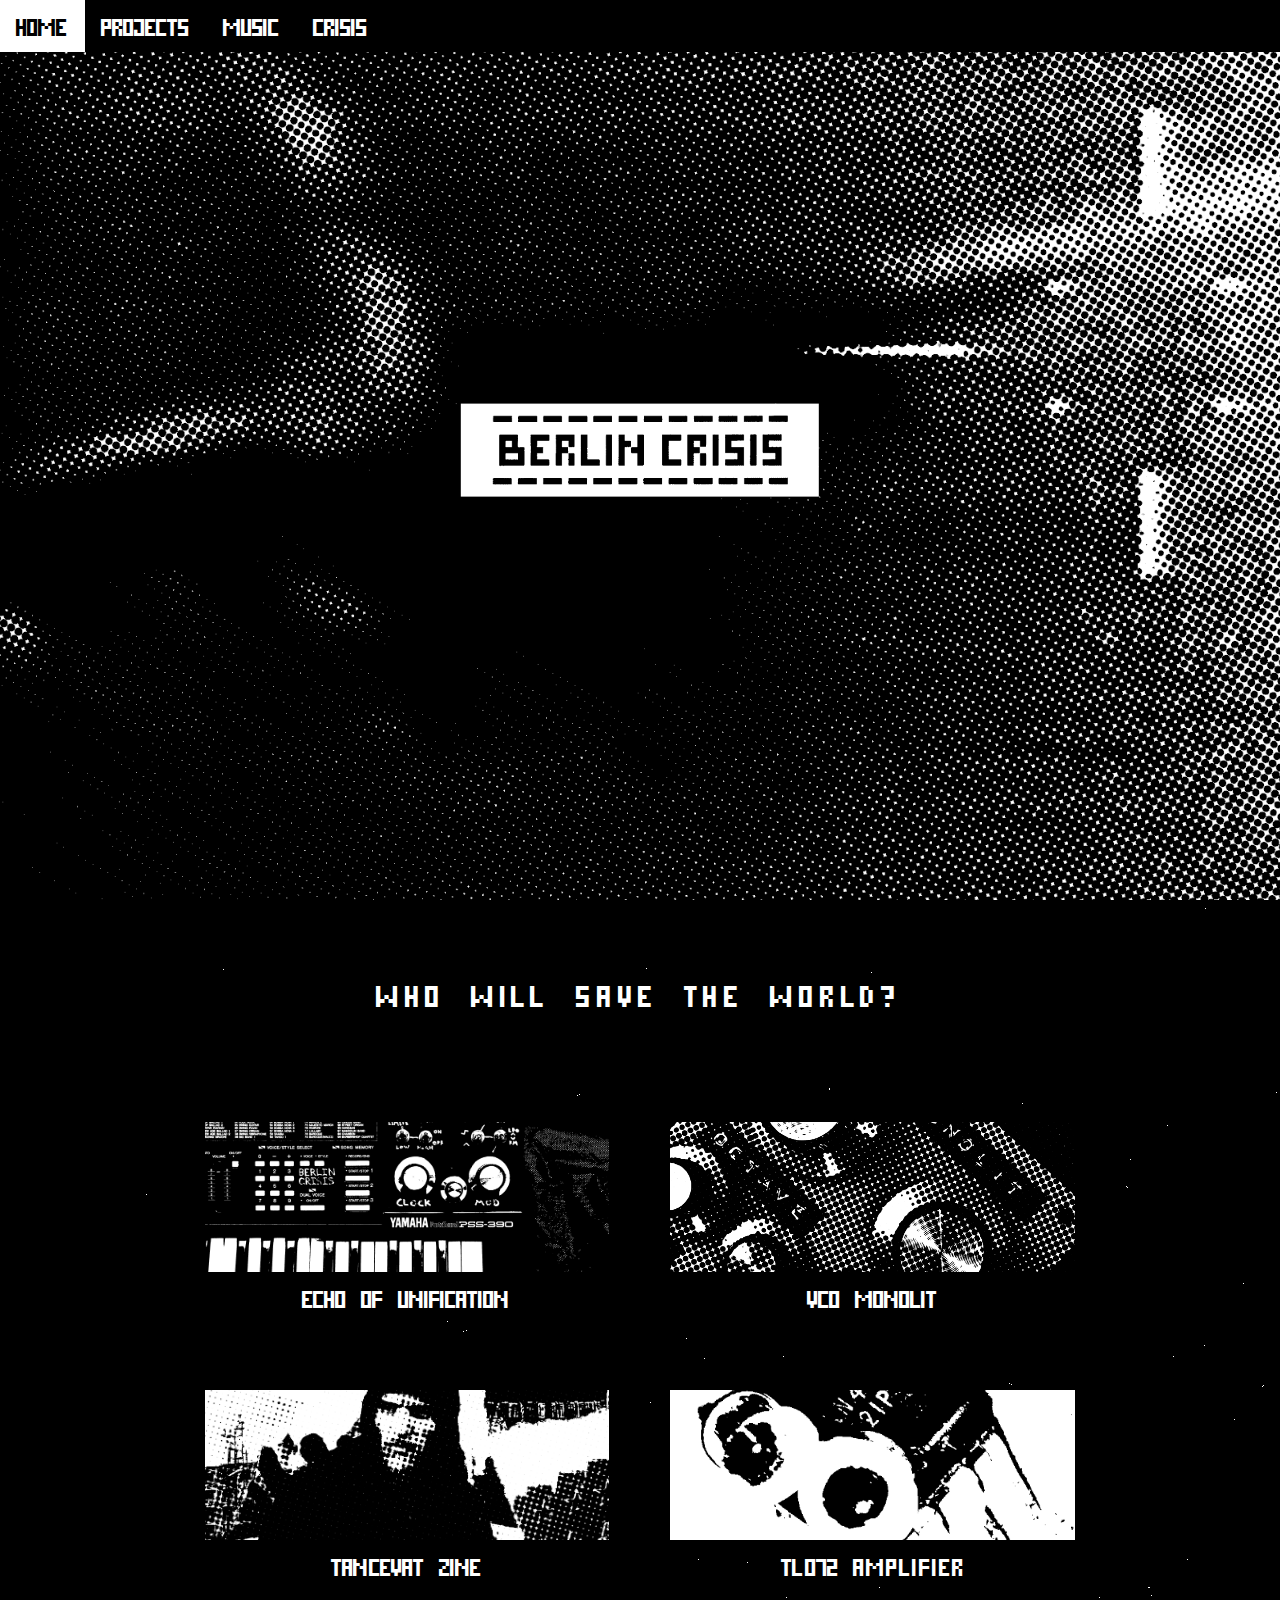
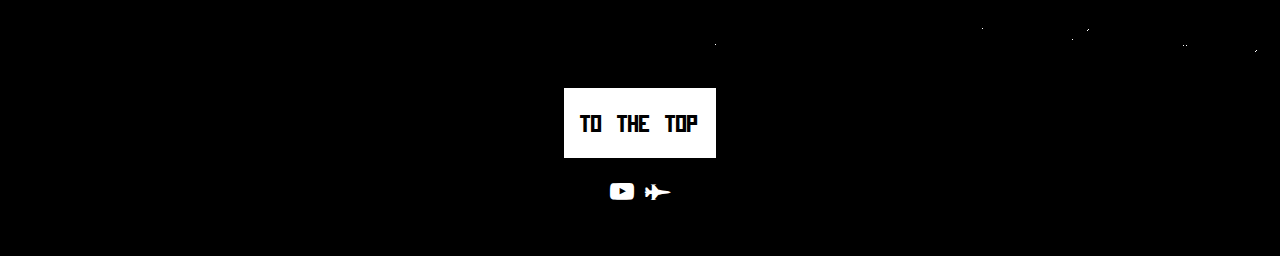
<file: index.html>
<!DOCTYPE html>
<html>
<title>BERLIN CRISIS</title>
<meta name="description" content="Who will save the world?">
<meta name="keywords" content="synthesizer, music, art, diy, electronics, flashpoint">
<meta charset="UTF-8">
<meta name="viewport" content="width=device-width, initial-scale=1">
<link rel="stylesheet" href="css/style.css">
<link rel="stylesheet" href="https://cdnjs.cloudflare.com/ajax/libs/font-awesome/4.7.0/css/font-awesome.min.css">
<link rel="shortcut icon" href="favicon.ico" type="image/x-icon">

<style>
/* First image (Logo. Full height) */
.bgimg-1 {
  background-image: url("images/mig-23.png");
}
</style>

<body>
<!-- Navbar (stay at top) -->
<div class="w3-top">
  <div class="w3-bar w3-black">
    <a href="/" class="w3-bar-item w3-button w3-hover-white"><h3>HOME</h3></a>
    <div class="w3-dropdown-hover">
      <button class="w3-button w3-hover-white"><h3>PROJECTS</h3></button>
      <div class="w3-dropdown-content w3-bar-block w3-card-4">
        <a href="projects/eou.html" class="w3-bar-item w3-button w3-hover-black" style="padding-top:16px">Echo Of Unification</a>
        <a href="projects/monolit.html" class="w3-bar-item w3-button w3-hover-black">VCO Monolit</a>
        <a href="projects/resources/tancevat/Tancevat_Eastern_European_Post_Punk.pdf" class="w3-bar-item w3-button w3-hover-black">Tancevat Zine</a>
        <a href="projects/tl072" class="w3-bar-item w3-button w3-hover-black">TL072</a>
      </div>
    </div>
    <a href="https://berlincrisis.bandcamp.com/" class="w3-bar-item w3-button w3-hover-white"><h3>MUSIC</h3></a>
    <a href="crisis.html" class="w3-bar-item w3-button w3-hover-white"><h3>CRISIS</h3></a>
    </a>
  </div>
</div>


<!-- First Parallax Image with Logo -->
<div class="bgimg-1 w3-display-container" id="top">
    <div class="w3-display-middle" style="width:28%; min-width: 300px;" >
        <div class="w3-center w3-padding-large w3-white sw3-xlarge">
            <a href="crisis.html#mig-23"><img src="images/logo_text.png" style="width:95%; min-width: 250px;" title="Libya 1989"></a>
        </div>
    </div>
</div>

<!-- Container (About Section) -->
<div class="w3-text-white">
<div class="w3-content w3-container w3-padding-64">
  <h2 class="w3-center">WHO WILL SAVE THE WORLD?</h2>
</div>

  <!-- Featured / new menu -->
  <div class="w3-content w3-container">
  <!-- <h2 class="w3-center">FEATURED / NEW</h2> -->

  <!-- Responsive Menu Grid. Four columns on tablets, laptops and desktops. Will stack on mobile devices/small screens -->
  <div class="w3-row-padding w3-center">
    <a href="projects/eou.html" class="w3-col m6 w3-padding-32 w3-hover-white no-underline">
      <img src="projects/resources/EOU/eouclockside.jpeg" class="menu-image-small" alt="Echo of Unification">
      <h3>ECHO OF UNIFICATION</h3>
    </a>

    <a href="projects/monolit.html" class="w3-col m6 w3-padding-32 w3-hover-white no-underline">
      <img src="projects/resources/monolit/monolit_cover.png" class="menu-image-small" alt="Monolit">
      <h3>VCO MONOLIT</h3>
    </a>
  </div>
  <div class="w3-row-padding w3-center">
    <a href="projects/resources/tancevat/Tancevat_Eastern_European_Post_Punk.pdf" class="w3-col m6 w3-padding-32 w3-hover-white no-underline">
      <img src="projects/resources/tancevat/rublev.png" class="menu-image-small" alt="TANCEVAT">
      <h3>TANCEVAT ZINE</h3>
    </a>

    <a href="projects/tl072.html" class="w3-col m6 w3-padding-32 w3-hover-white no-underline">
      <img src="projects/resources/tl072/dead_bug.png" class="menu-image-small" alt="TL072">
      <h3>TL072 amplifier</h3>
    </a>
</div>
<br>
</div>
</div>

<!-- Footer -->
<footer class="w3-center w3-black w3-padding-32">
  <a href="#top" class="w3-button w3-white w3-hover-black"><h3>TO THE TOP</h3></a>
  <div class="w3-xlarge w3-section">
    <a href="https://www.youtube.com/channel/UCW2gocz0NoaTW-dJIFsfLqw" title="Follow on YouTube" target="_blank"><i class="fa fa-youtube-play w3-hover-opacity"></i></a>
    <a href="https://ko-fi.com/berlincrisis" title="Donate to help me make more stuff" target="_blank"><i class="fa fa-fighter-jet w3-hover-opacity"></i></a>
  </div>
</footer>

</body>
</html>
</file>
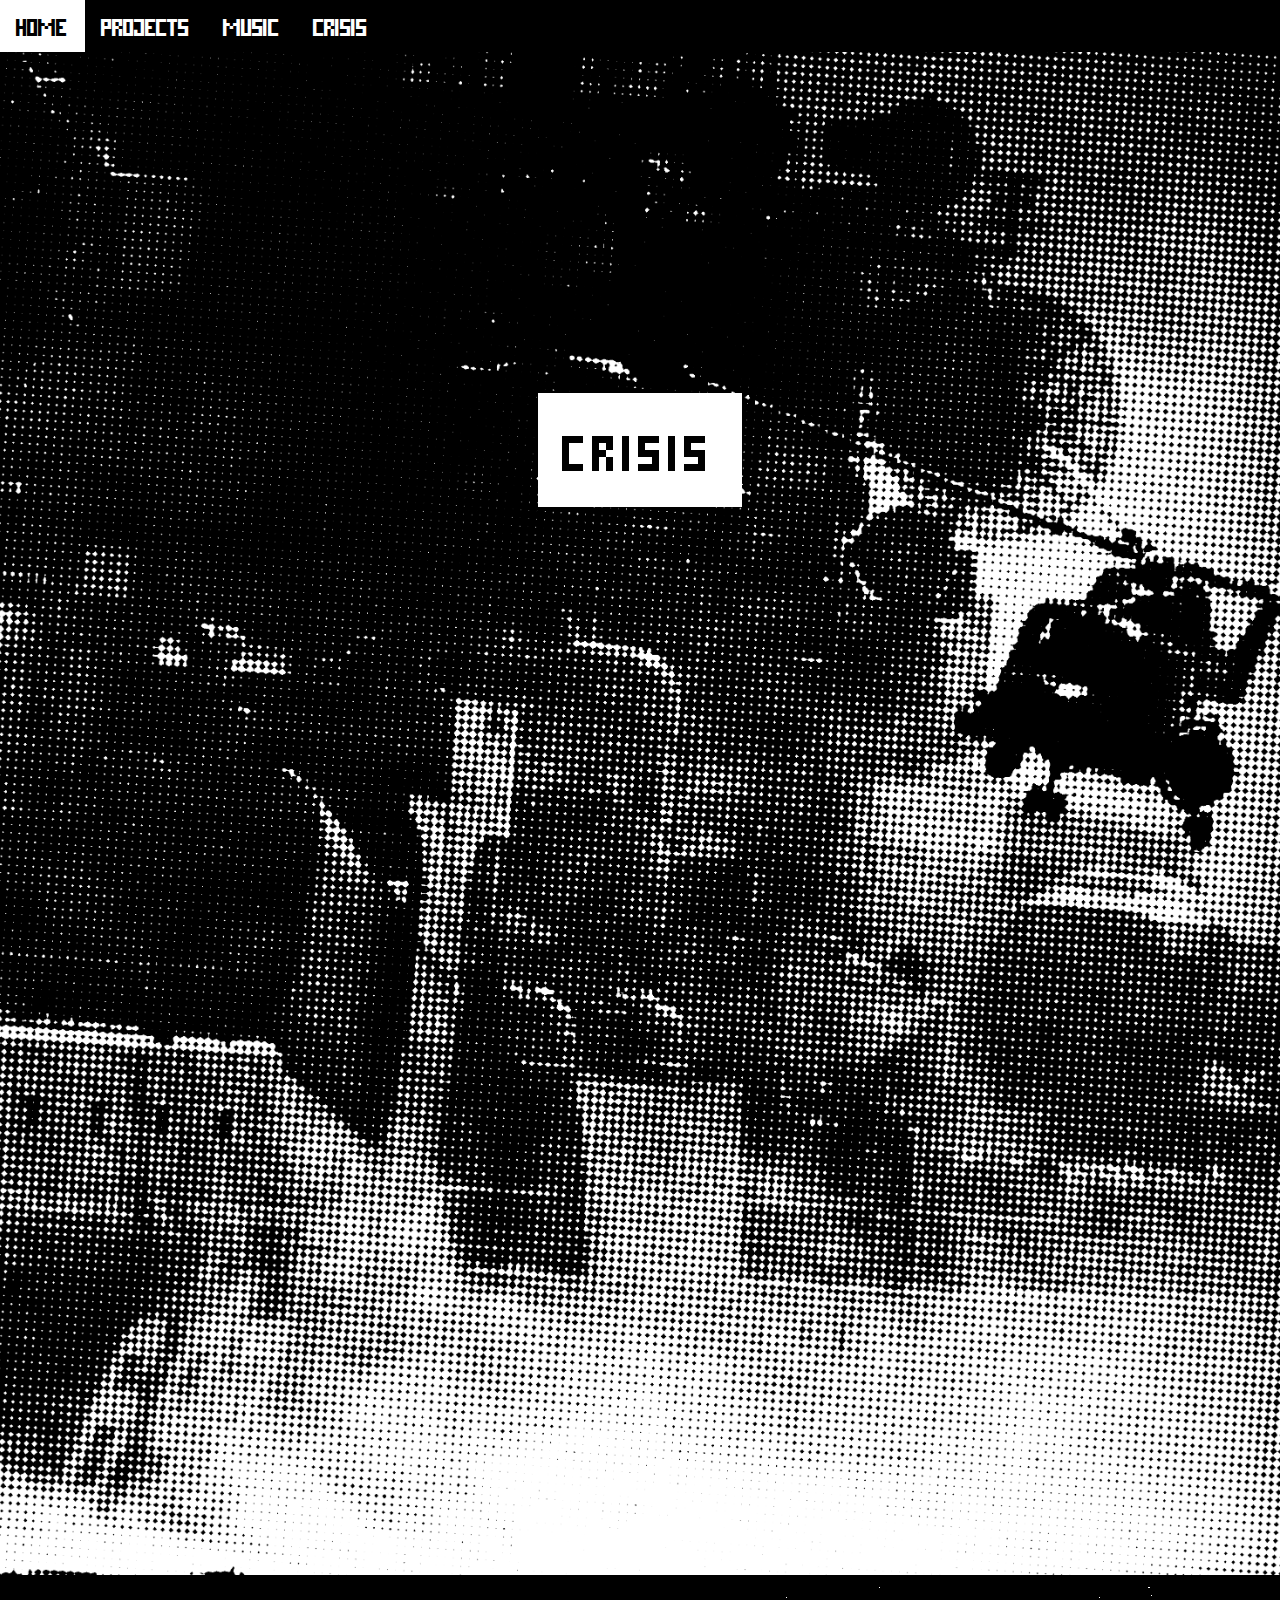
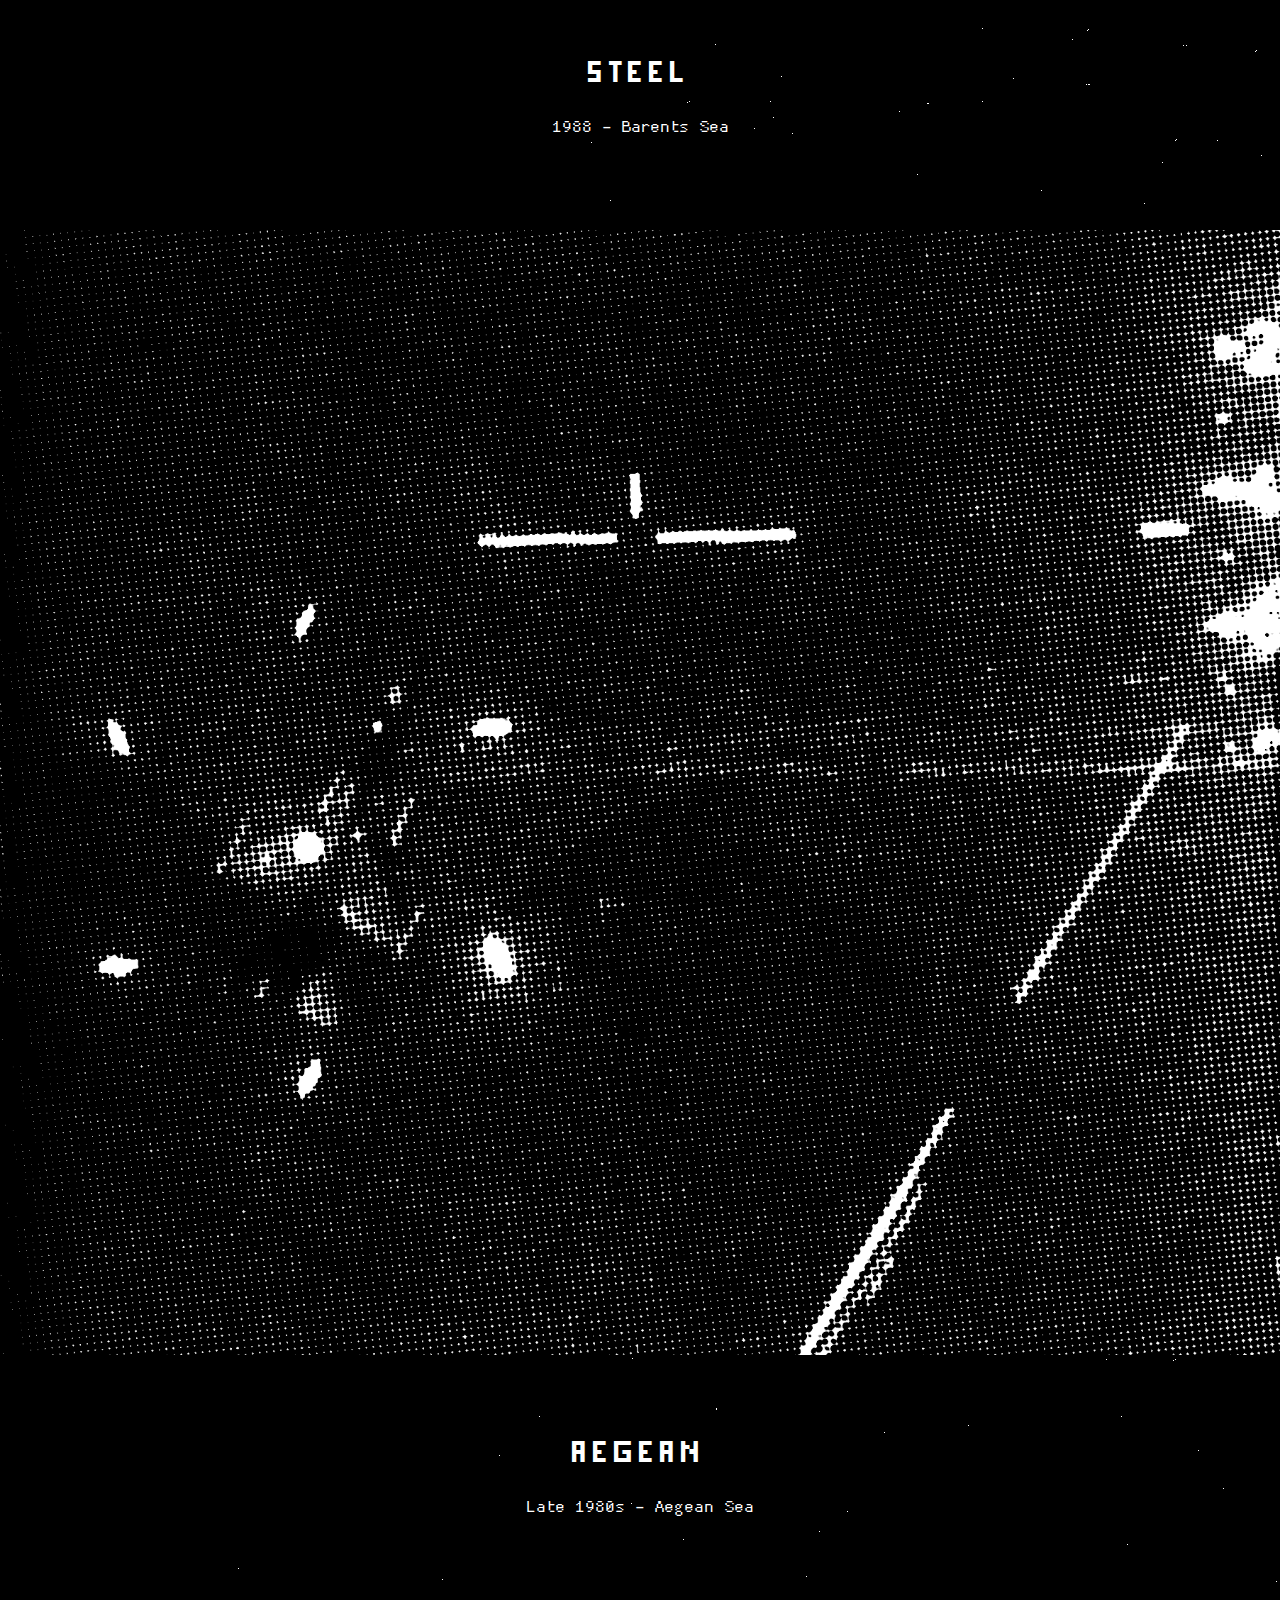
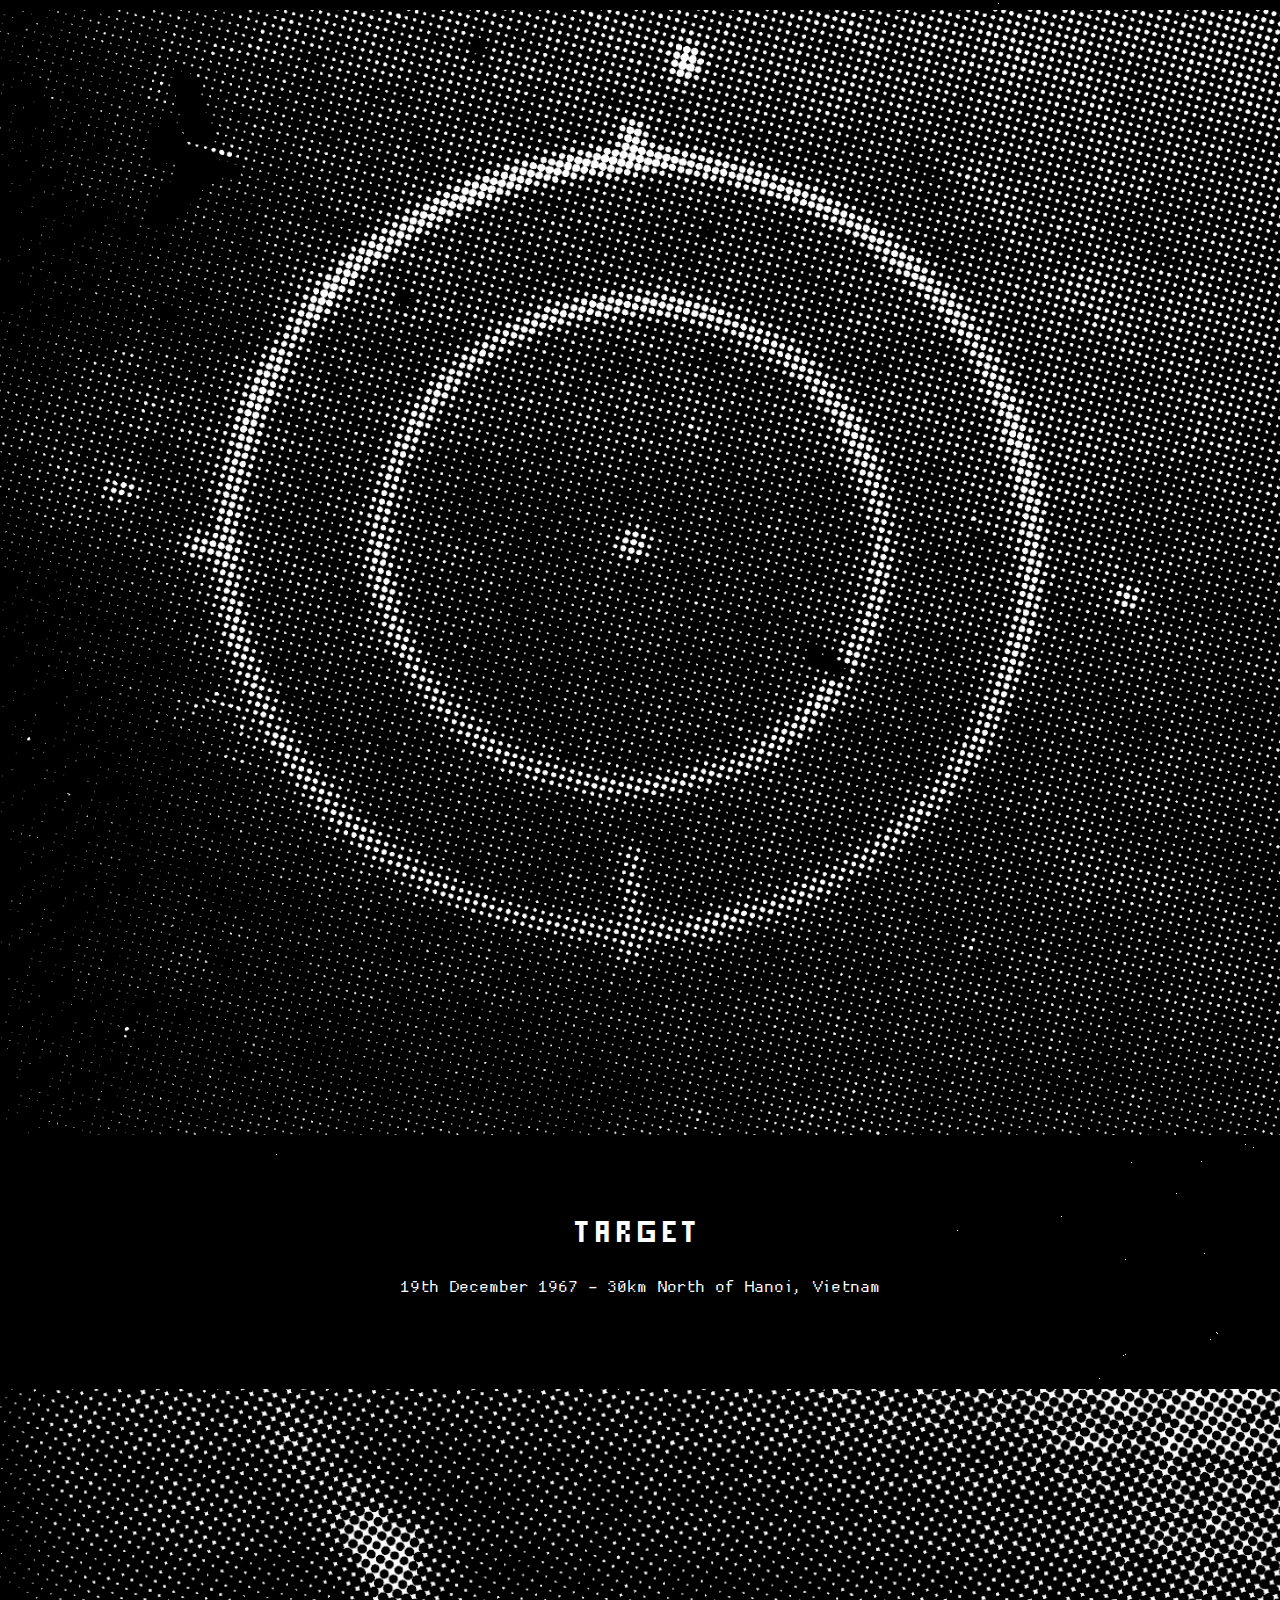
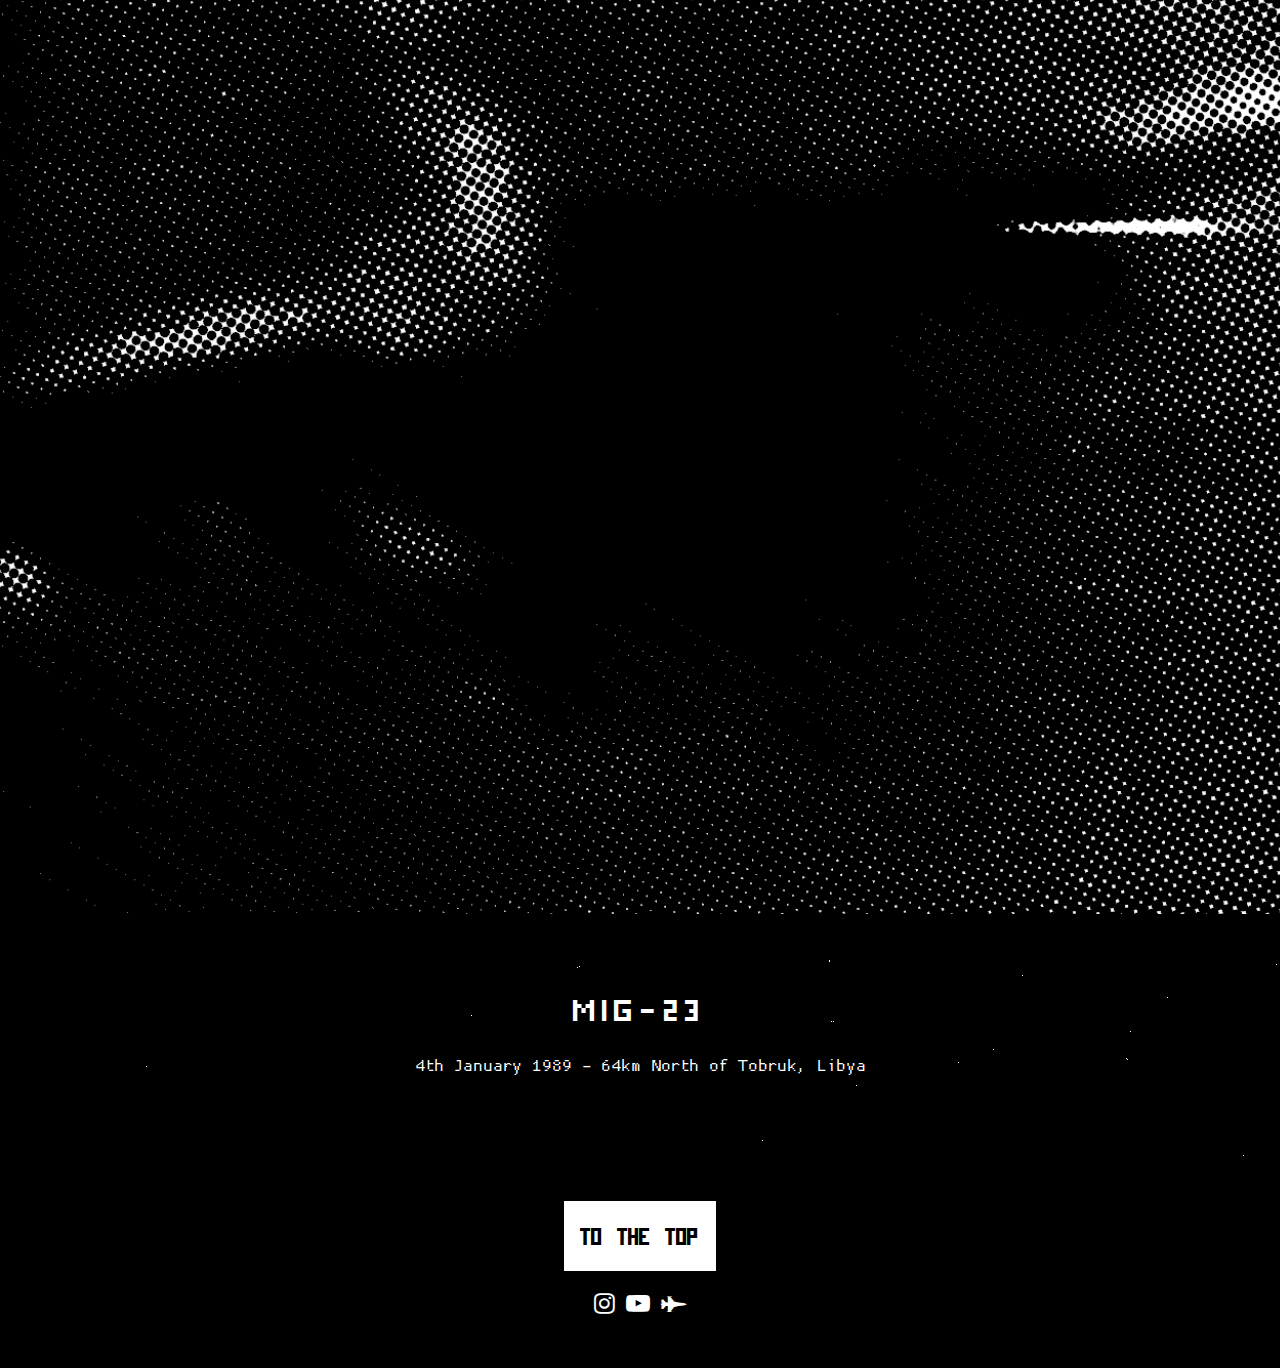
<file: crisis.html>
<!DOCTYPE html>
<html>
<title>CRISIS</title>
<meta name="description" content="Who will save the world?">
<meta name="keywords" content="synth, music, art, diy, electronics, flashpoint">
<meta charset="UTF-8">
<meta name="viewport" content="width=device-width, initial-scale=1">
<link rel="stylesheet" href="css/style.css">
<link rel="stylesheet" href="https://cdnjs.cloudflare.com/ajax/libs/font-awesome/4.7.0/css/font-awesome.min.css">
<link rel="shortcut icon" href="favicon.ico" type="image/x-icon">

<style>
/* First image (Logo. Full height) */
.bgimg-3 {
  background-image: url("images/aegean.png");
  min-height: 125%;
}
.bgimg-2 {
  background-image: url("images/target.png");
  min-height: 125%;
}
.bgimg-1 {
  background-image: url("images/mig-23.png");
  min-height: 125%;
}
.bgimg-0 {
  background-image: url("images/steel.png");
  min-height: 175%;
  background-position: right center;
}
</style>

<body>
<!-- Navbar (stay at top) -->
<div class="w3-top">
    <div class="w3-bar w3-black">
        <a href="/" class="w3-bar-item w3-button w3-hover-white"><h3>HOME</h3></a>
        <div class="w3-dropdown-hover">
        <button class="w3-button w3-hover-white"><h3>PROJECTS</h3></button>
          <div class="w3-dropdown-content w3-bar-block w3-card-4">
            <a href="projects/eou.html" class="w3-bar-item w3-button w3-hover-black" style="padding-top:16px">Echo Of Unification</a>
            <a href="projects/monolit.html" class="w3-bar-item w3-button w3-hover-black">VCO Monolit</a>
            <a href="projects/resources/tancevat/Tancevat_Eastern_European_Post_Punk.pdf" class="w3-bar-item w3-button w3-hover-black">Tancevat Zine</a>
            <a href="projects/tl072" class="w3-bar-item w3-button w3-hover-black">TL072</a>
          </div>
        </div>
        <a href="https://berlincrisis.bandcamp.com/" class="w3-bar-item w3-button w3-hover-white"><h3>MUSIC</h3></a>
        <a href="crisis.html" class="w3-bar-item w3-button w3-hover-white"><h3>CRISIS</h3></a>
    </div>
</div>

<!-- Title -->
<a href="images/steel.png" class="bgimg-0 w3-display-container gallery-image" title="Click for full image" id="top">
  <div class="w3-display-middle gallery-title">
    <div class="w3-center w3-padding-large w3-white sw3-xlarge"><h1>CRISIS</h1></div>
  </div>
</a>

<!--##### ##### STEEL ##### #####-->
<div class="w3-content w3-container w3-padding-64 w3-text-white">
    <h2 class="w3-center">STEEL</h2>
    <p class="w3-center">1988 - Barents Sea</p>
</div>

<!--##### ##### AEGEAN ##### #####-->
<a href="images/aegean.png" class="bgimg-3 w3-display-container gallery-image" title="Click for full image"></a>

<div class="w3-content w3-container w3-padding-64 w3-text-white">
    <h2 class="w3-center">AEGEAN</h2>
    <p class="w3-center">Late 1980s - Aegean Sea</p>
</div>

<!--##### ##### TARGET ##### #####-->
<a href="images/target.png" class="bgimg-2 w3-display-container gallery-image" title="Click for full image"></a>

<div class="w3-content w3-container w3-padding-64 w3-text-white">
    <h2 class="w3-center">TARGET</h2>
    <p class="w3-center">19th December 1967 - 30km North of Hanoi, Vietnam</p>
</div>
</div>

<!--##### ##### MIG-23 ##### #####-->
<a href="images/mig-23.png" class="bgimg-1 w3-display-container gallery-image" title="Click for full image"></a>

<div class="w3-content w3-container w3-padding-64 w3-text-white">
    <h2 class="w3-center">MIG-23</h2>
    <p class="w3-center">4th January 1989 - 64km North of Tobruk, Libya</p>
</div>

<!-- Footer -->
<footer class="w3-center w3-black w3-padding-32">
  <a href="#top" class="w3-button w3-white w3-hover-black"><h3>TO THE TOP</h3></a>
  <div class="w3-xlarge w3-section">
    <a href="https://www.instagram.com/berlincrisis_" title="Follow on Instagram" target="_blank"><i class="fa fa-instagram w3-hover-opacity"></i></a>
    <a href="https://www.youtube.com/channel/UCW2gocz0NoaTW-dJIFsfLqw" title="Follow on YouTube" target="_blank"><i class="fa fa-youtube-play w3-hover-opacity"></i></a>
    <a href="https://ko-fi.com/berlincrisis" title="Donate to help me make more stuff" target="_blank"><i class="fa fa-fighter-jet w3-hover-opacity"></i></a>
  </div>
</footer>

</body>
</html>
</file>
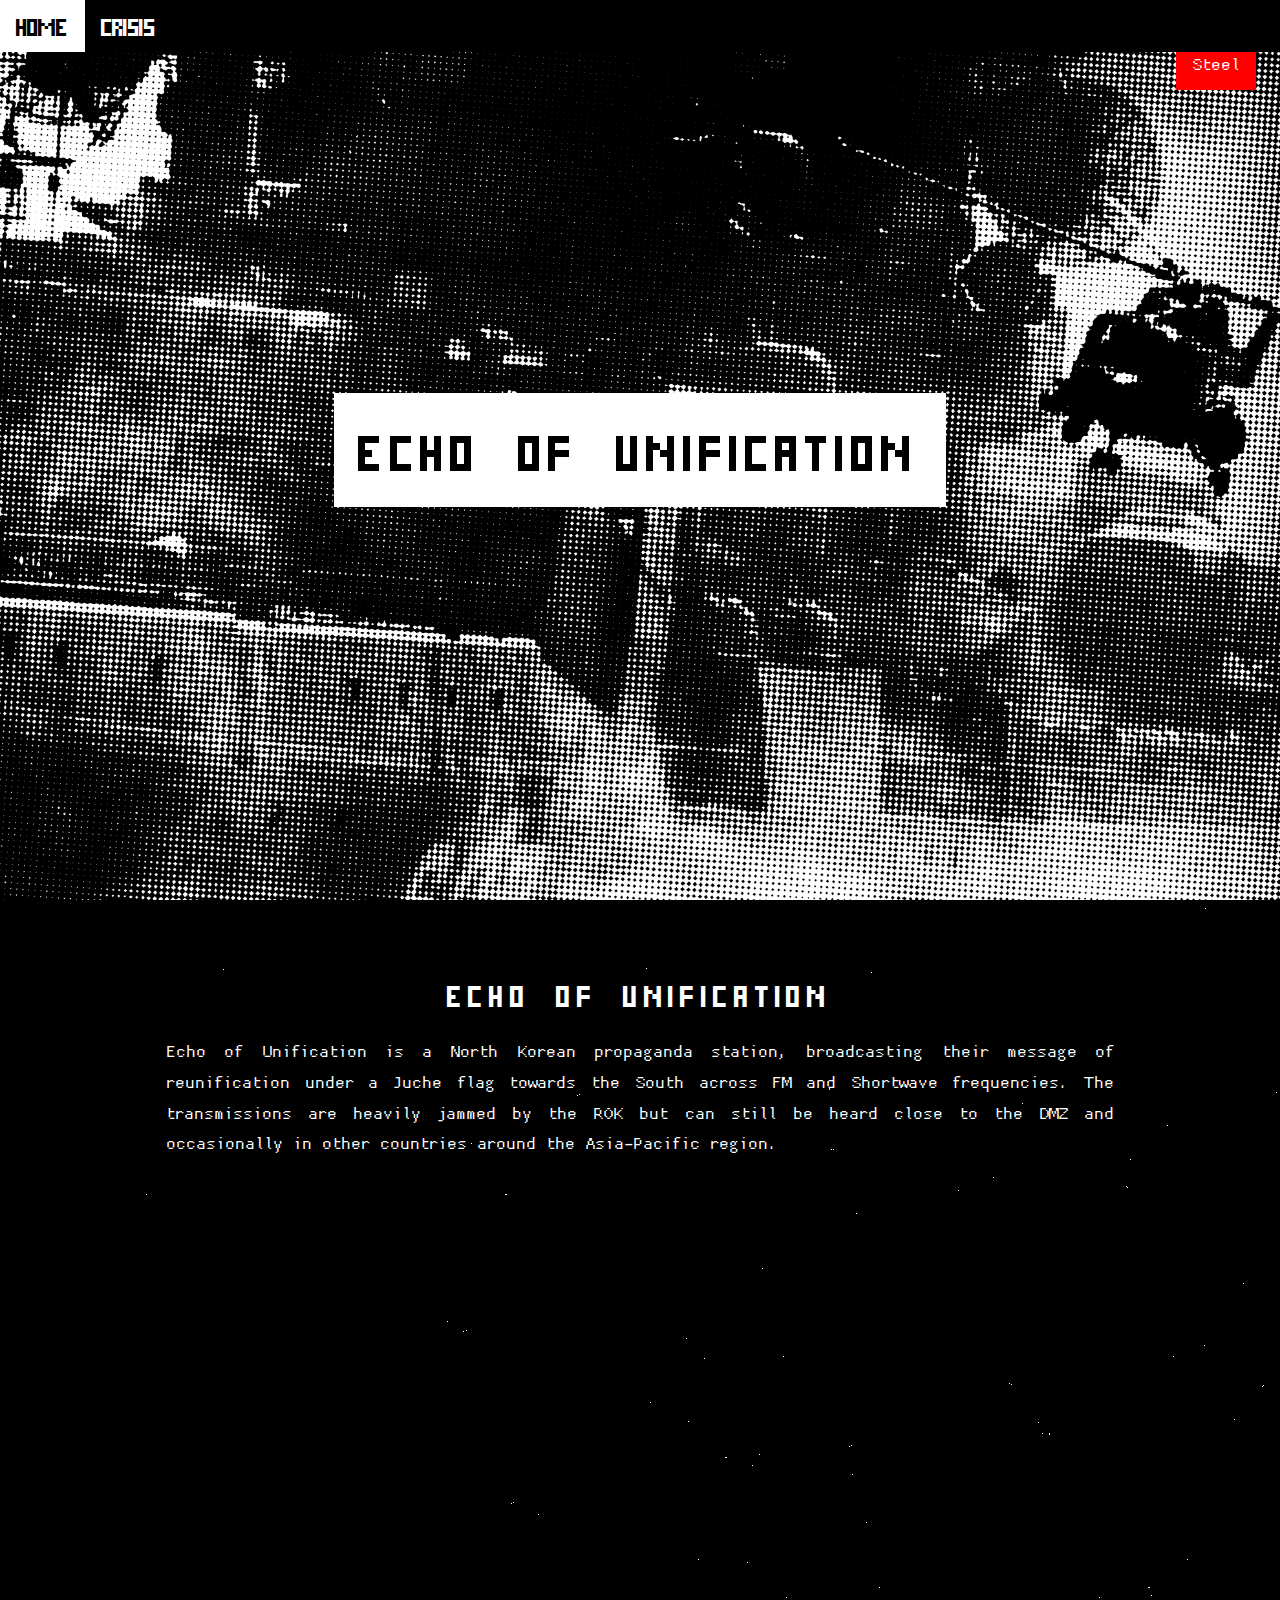
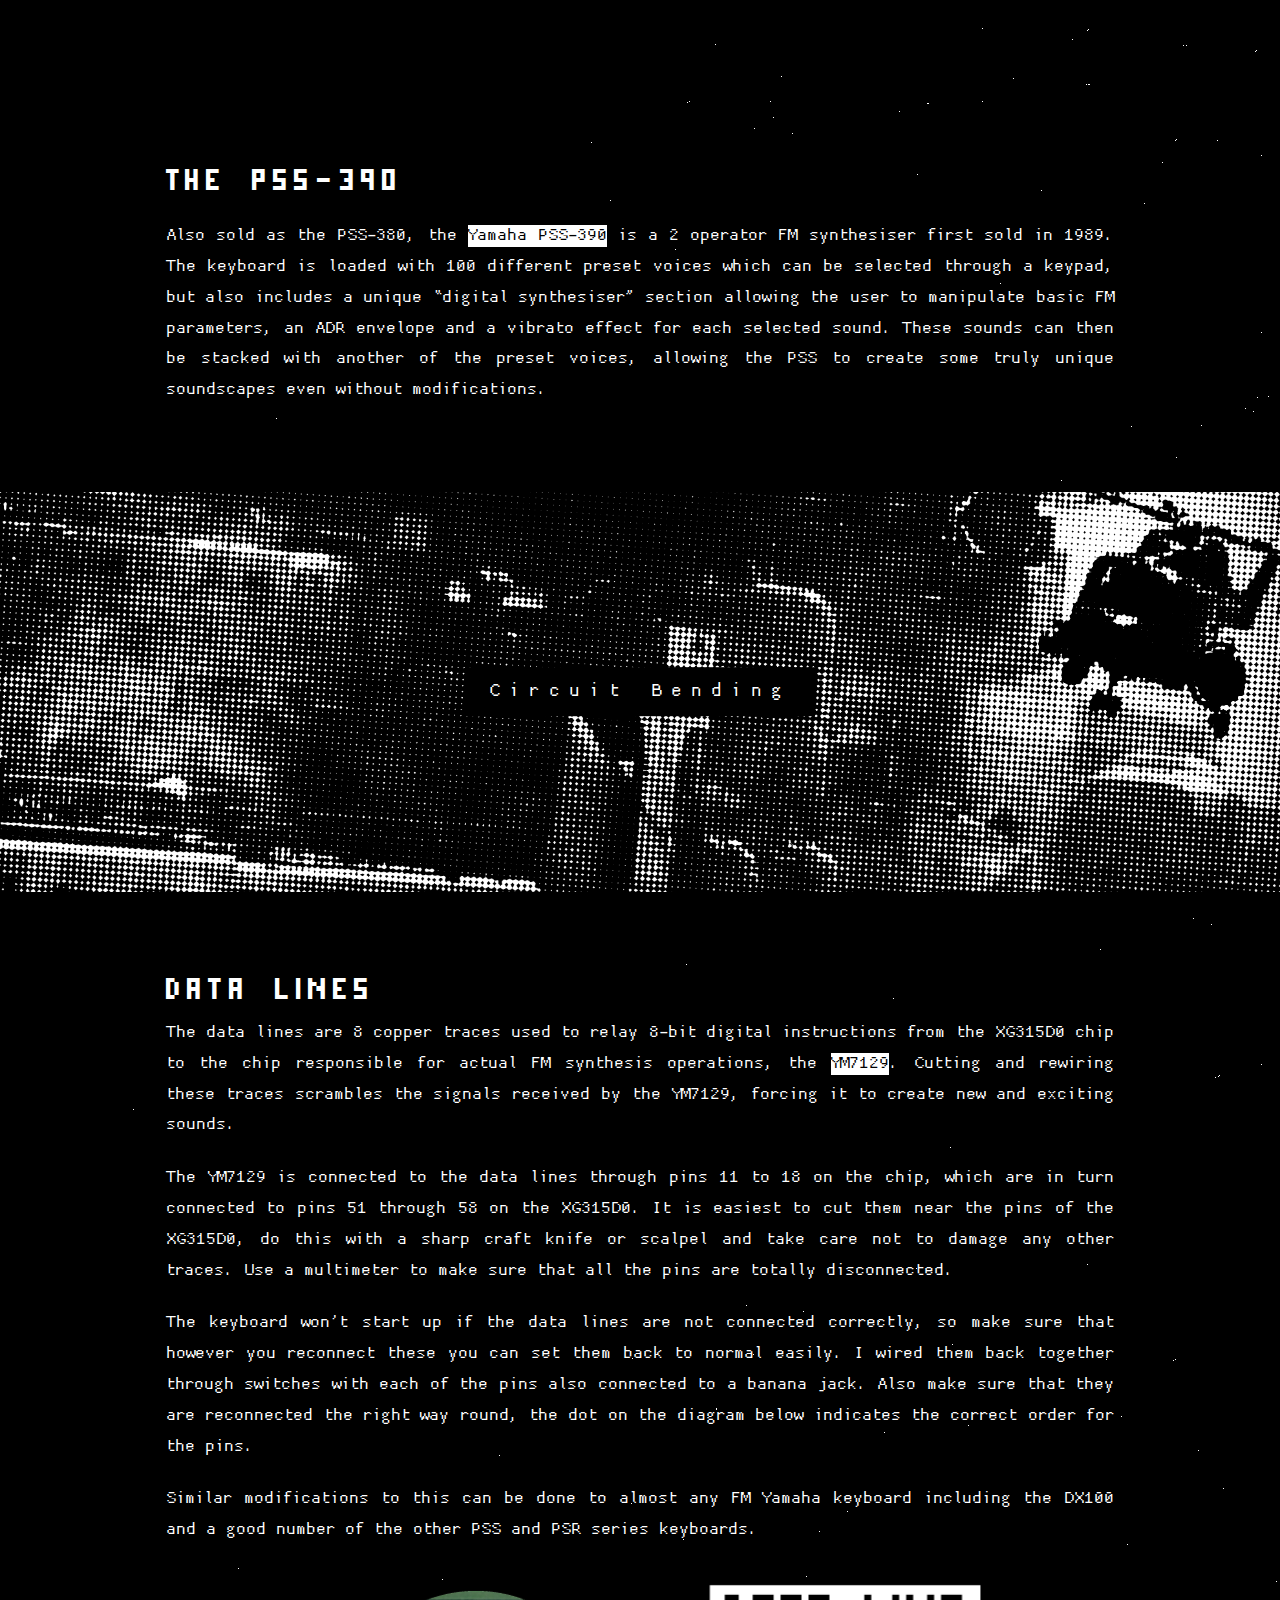
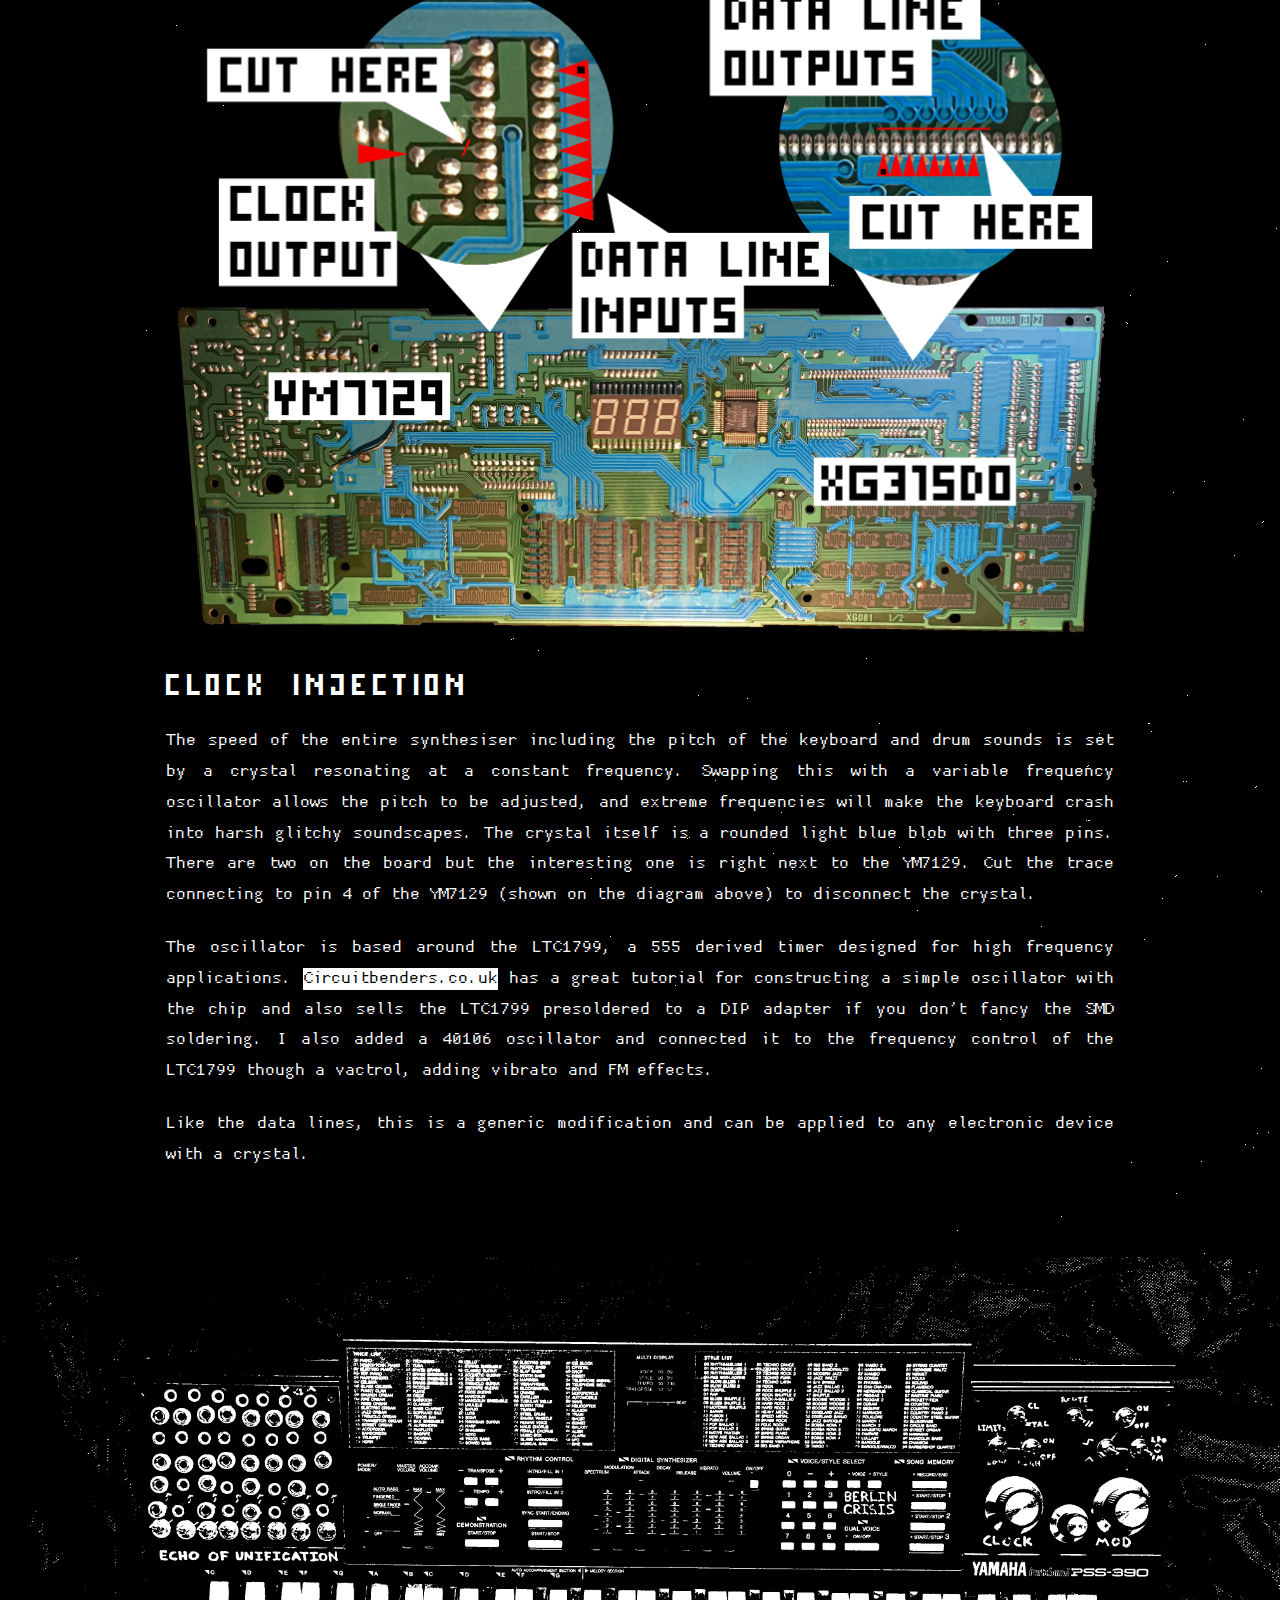
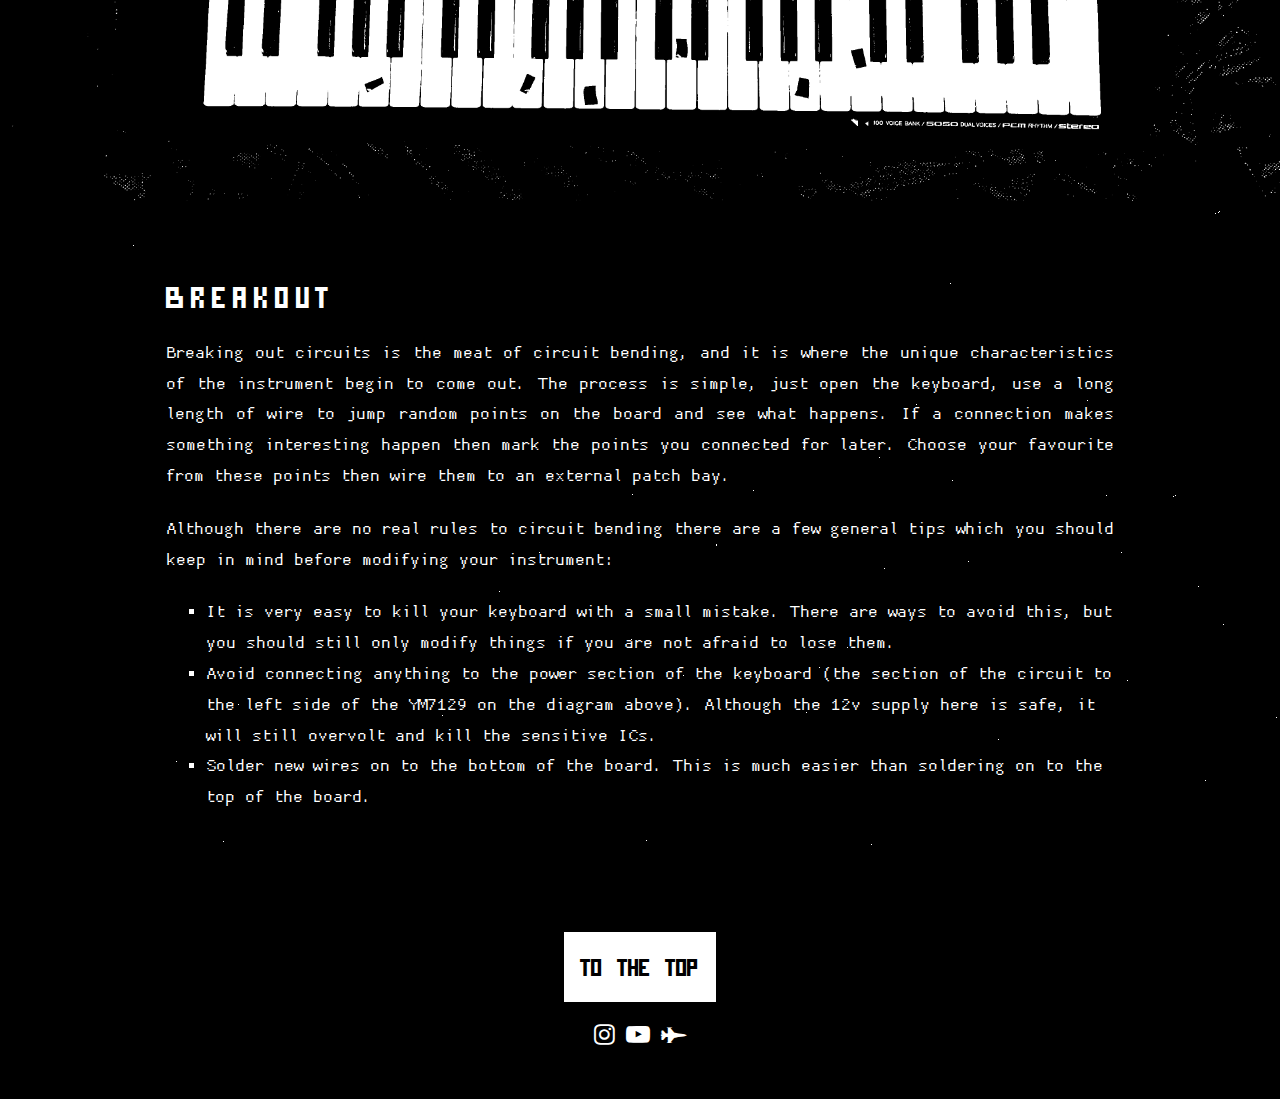
<file: projects/EOU.html>
<!DOCTYPE html>
<html>
<title>ECHO OF UNIFICATION</title>
<meta name="description" content="Circuit bent Yamaha PSS-390">
<meta name="keywords" content="hack, pss, cheapkey, circuit bend, synth, diy">
<meta charset="UTF-8">
<meta name="viewport" content="width=device-width, initial-scale=1">
<link rel="stylesheet" href="../css/style.css">
<link rel="stylesheet" href="https://cdnjs.cloudflare.com/ajax/libs/font-awesome/4.7.0/css/font-awesome.min.css">
<link rel="shortcut icon" href="../favicon.ico" type="image/x-icon">

<style>
  .bgimg-1 {
    background-image: url("../images/steel.png");
    background-position: right center;
  }
  .bgimg-2 {
    background-image: url("../images/steel.png");
    background-position: right center;
  }
</style>
  
<body>
<!-- Navbar (stay at top) -->
<div class="w3-top">
  <div class="w3-bar w3-black">
    <a href="../" class="w3-bar-item w3-button w3-hover-white "><h3>HOME</h3></a>
    <a href="../crisis.html" class="w3-bar-item w3-button w3-hover-white"><h3>CRISIS</h3></a>
    </a>
  </div>
</div>
  
<!-- First Parallax Image with TITLE Text -->
<div class="bgimg-1 w3-display-container" id="top">
  <div class="w3-padding-large w3-animate-top">
    <a href="../crisis.html#steel" class="w3-right w3-red w3-padding w3-hover-black w3-button"><br>Steel</a>
  </div>
  <div class="w3-display-middle">
    <div class="w3-center w3-padding-large w3-white sw3-xlarge"><h1>ECHO OF UNIFICATION</h1></div>
  </div>
</div>

<!-- Content intro -->
<div class="w3-content w3-container w3-padding-64 w3-text-white">
    <h2 class="w3-center">ECHO OF UNIFICATION</h2>
    <p>Echo of Unification is a North Korean propaganda station, broadcasting their message of reunification under a Juche flag towards the South across FM and Shortwave frequencies.
    The transmissions are heavily jammed by the ROK but can still be heard close to the DMZ and occasionally in other countries around the Asia-Pacific region.</p>

    <!-- Video embed -->
    <div class="video-container">
        <iframe class="responsive-iframe w3-padding-large" src="https://www.youtube.com/embed/wNTPF9HsatM" 
          allow="accelerometer; autoplay; clipboard-write; encrypted-media; gyroscope; picture-in-picture" allowfullscreen></iframe>
    </div>
    <br>
    <h2>THE PSS-390</h2>
    <p>Also sold as the PSS-380, the <a href="http://weltenschule.de/TableHooters/Yamaha_PSS-390.html" class="link-white" target="_blank">Yamaha PSS-390</a> is a 2 operator FM 
    synthesiser first sold in 1989. The keyboard is loaded with 100 different preset voices which can be selected through a keypad, but also includes a unique “digital synthesiser” section allowing the 
    user to manipulate basic FM parameters, an ADR envelope and a vibrato effect for each selected sound. These sounds can then be stacked with another of the preset voices, allowing the PSS to
    create some truly unique soundscapes even without modifications.</p>
</div>

<!-- Second Parallax Image with Subheading Text -->
<div class="bgimg-2 w3-display-container">
  <div class="w3-display-middle" style="white-space:nowrap;">
    <span class="w3-center w3-padding-large w3-black w3-xlarge w3-wide">Circuit Bending</span>
  </div>
</div>

<!-- More content -->
<div class="w3-content w3-container w3-padding-64 w3-text-white">
    
    <h2>DATA LINES</h2>
    The data lines are 8 copper traces used to relay 8-bit digital instructions from the XG315D0 chip to the chip responsible for actual FM synthesis operations, the 
    <a href="https://www.dtech.lv/files_ym/YM7129_pinout.png" class="link-white" target="_blank">YM7129</a>. Cutting and rewiring these traces scrambles the signals received by the 
    YM7129, forcing it to create new and exciting sounds.</p>
    <p>The YM7129 is connected to the data lines through pins 11 to 18 on the chip, which are in turn connected to pins 51 through 58 on the XG315D0. It is easiest to cut them near the pins of the
    XG315D0, do this with a sharp craft knife or scalpel and take care not to damage any other traces. Use a multimeter to make sure that all the pins are totally disconnected.</p>
    <p>The keyboard won’t start up if the data lines are not connected correctly, so make sure that however you reconnect these you can set them back to normal easily. I wired them back together 
    through switches with each of the pins also connected to a banana jack. Also make sure that they are reconnected the right way round, the dot on the diagram below indicates the correct order 
    for the pins.</p>
    <p>Similar modifications to this can be done to almost any FM Yamaha keyboard including the DX100 and a good number of the other PSS and PSR series keyboards.</p>

    <a href="resources/EOU/boardhelper.png" title="Click to enlarge"><img src="resources/EOU/boardhelper.png" class="w3-image eouimg" alt="EOU"></a>

    <h2>CLOCK INJECTION</h2>
    <p>The speed of the entire synthesiser including the pitch of the keyboard and drum sounds is set by a crystal resonating at a constant frequency. Swapping this with a variable frequency oscillator 
    allows the pitch to be adjusted, and extreme frequencies will make the keyboard crash into harsh glitchy soundscapes. The crystal itself is a rounded light blue blob with three pins. There are two 
    on the board but the interesting one is right next to the YM7129. Cut the trace connecting to pin 4 of the YM7129 (shown on the diagram above) to disconnect the crystal.</p>
    <p>The oscillator is based around the LTC1799, a 555 derived timer designed for high frequency applications. 
    <a href="https://www.circuitbenders.co.uk/tutorials/LTCinstallation1.html" class="link-white" target="_blank">Circuitbenders.co.uk</a> has a great tutorial for constructing a simple oscillator with the 
    chip and also sells the LTC1799 presoldered to a DIP adapter if you don’t fancy the SMD soldering. I also added a 40106 oscillator and connected it to the frequency control of the LTC1799 though a 
    vactrol, adding vibrato and FM effects.</p>
    <p>Like the data lines, this is a generic modification and can be applied to any electronic device with a crystal.</p>
</div>

    <a href="resources/EOU/eouall.png" title="Click to enlarge"><img src="resources/EOU/eouall.png" class="w3-image" alt="EOU"></a>    

<div class="w3-content w3-container w3-padding-64 w3-text-white">
    <h2>BREAKOUT</h2>
    <p>Breaking out circuits is the meat of circuit bending, and it is where the unique characteristics of the instrument begin to come out. The process is simple, just open the keyboard, use a long 
    length of wire to jump random points on the board and see what happens. If a connection makes something interesting happen then mark the points you connected for later. Choose your favourite from 
    these points then wire them to an external patch bay.
    <p>Although there are no real rules to circuit bending there are a few general tips which you should keep in mind before modifying your instrument:</p>
    <ul>
      <li>It is very easy to kill your keyboard with a small mistake. There are ways to avoid this, but you should still only modify things if you are not afraid to lose them.</li>
      <li>Avoid connecting anything to the power section of the keyboard (the section of the circuit to the left side of the YM7129 on the diagram above). Although the 12v supply here is safe, it will still
      overvolt and kill the sensitive ICs.</li>
      <li>Solder new wires on to the bottom of the board. This is much easier than soldering on to the top of the board.</li>
    </ul>
</div>

<!-- Footer -->
<footer class="w3-center w3-black w3-padding-32">
  <a href="#top" class="w3-button w3-white w3-hover-black"><h3>TO THE TOP</h3></a>
  <div class="w3-xlarge w3-section">
    <a href="https://www.instagram.com/berlincrisis_" title="Follow on Instagram" target="_blank"><i class="fa fa-instagram w3-hover-opacity"></i></a>
    <a href="https://www.youtube.com/channel/UCW2gocz0NoaTW-dJIFsfLqw" title="Follow on YouTube" target="_blank"><i class="fa fa-youtube-play w3-hover-opacity"></i></a>
    <a href="https://ko-fi.com/berlincrisis" title="Donate to help me make more stuff" target="_blank"><i class="fa fa-fighter-jet w3-hover-opacity"></i></a>
  </div>
</footer>

</body>
</html>
</file>
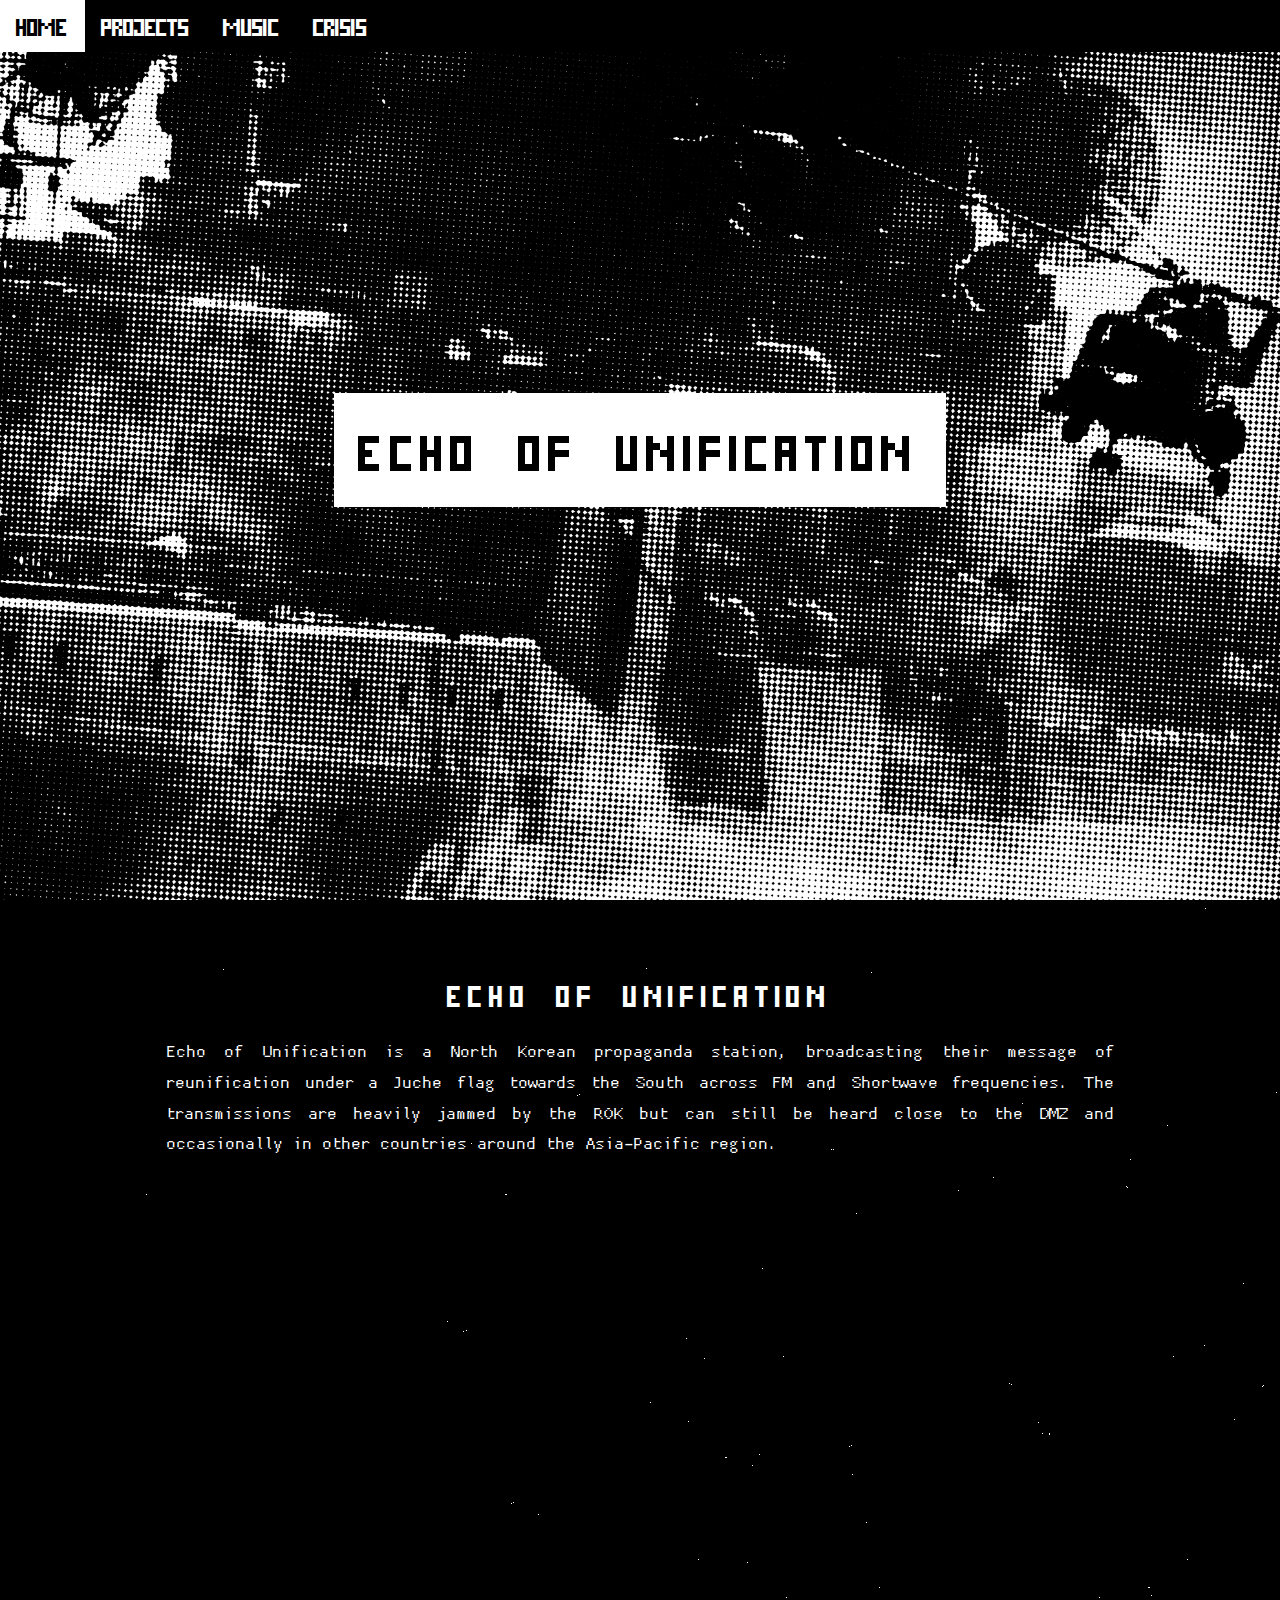
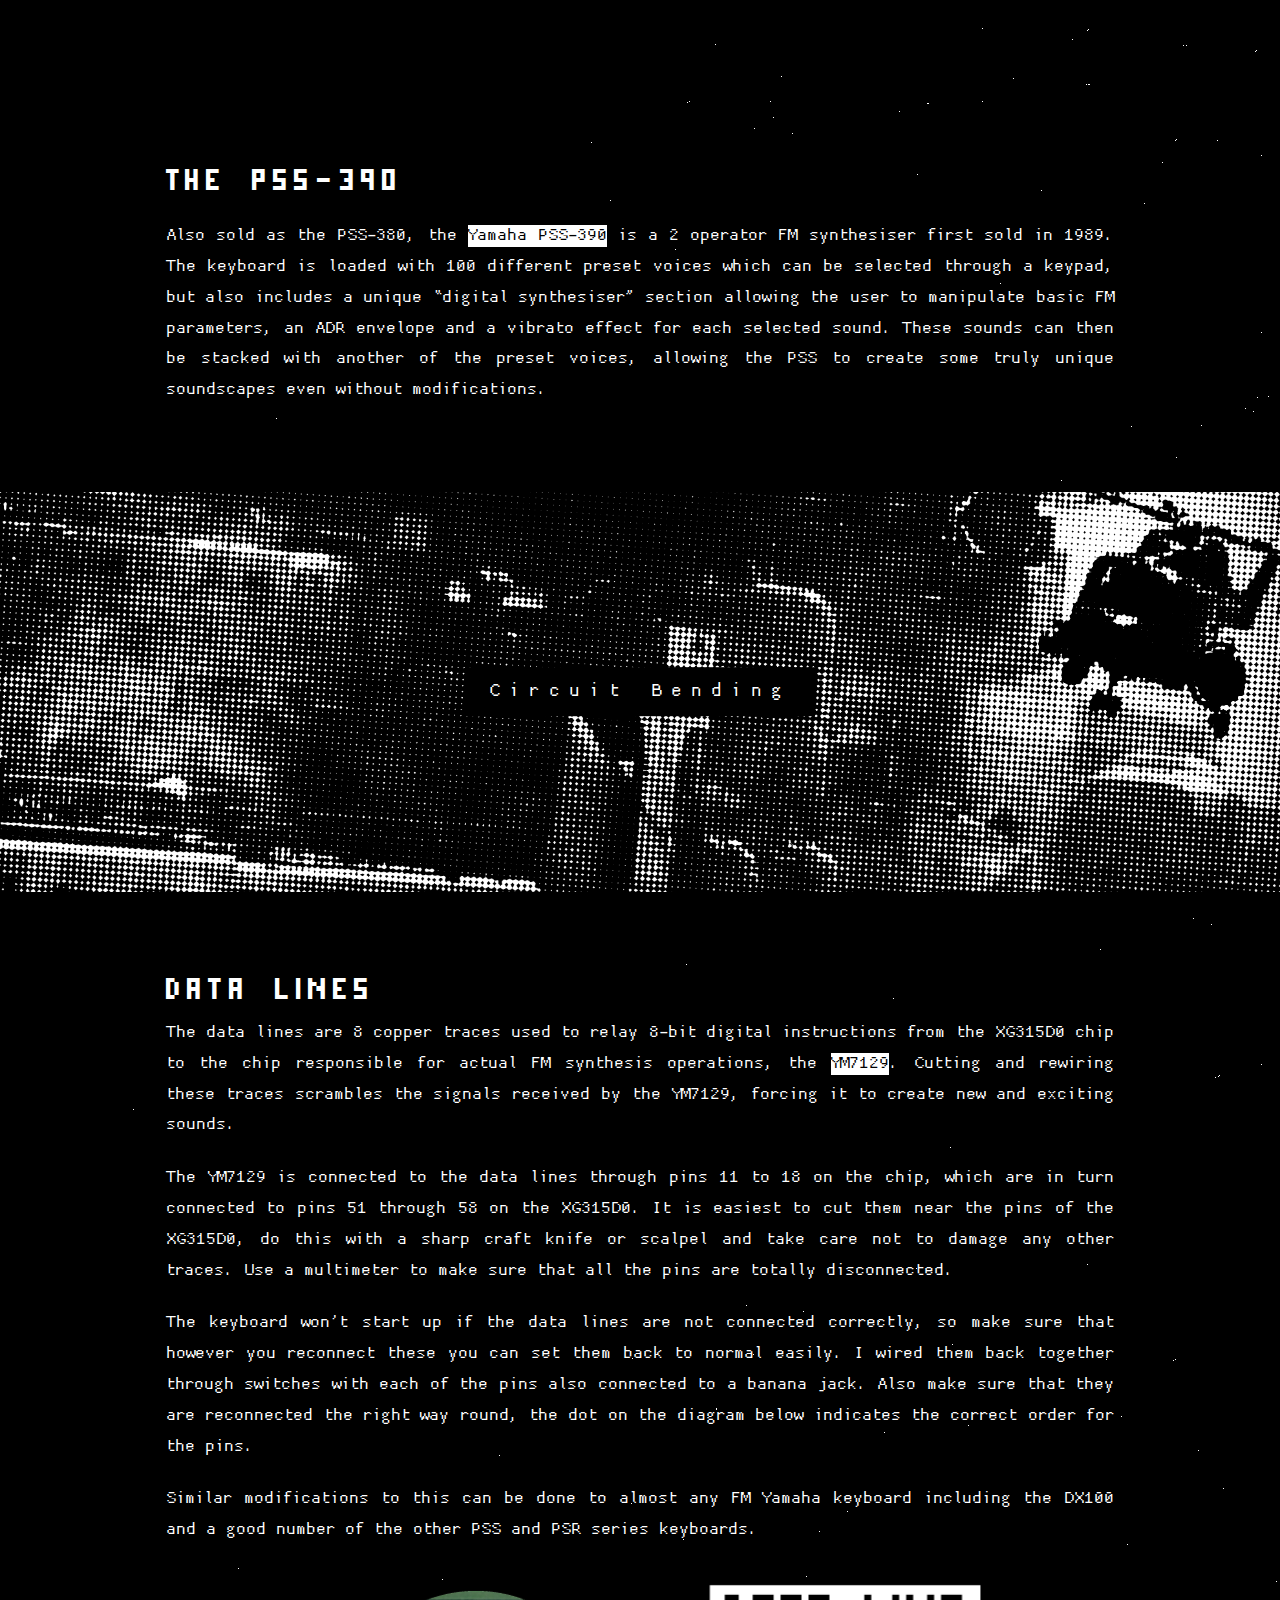
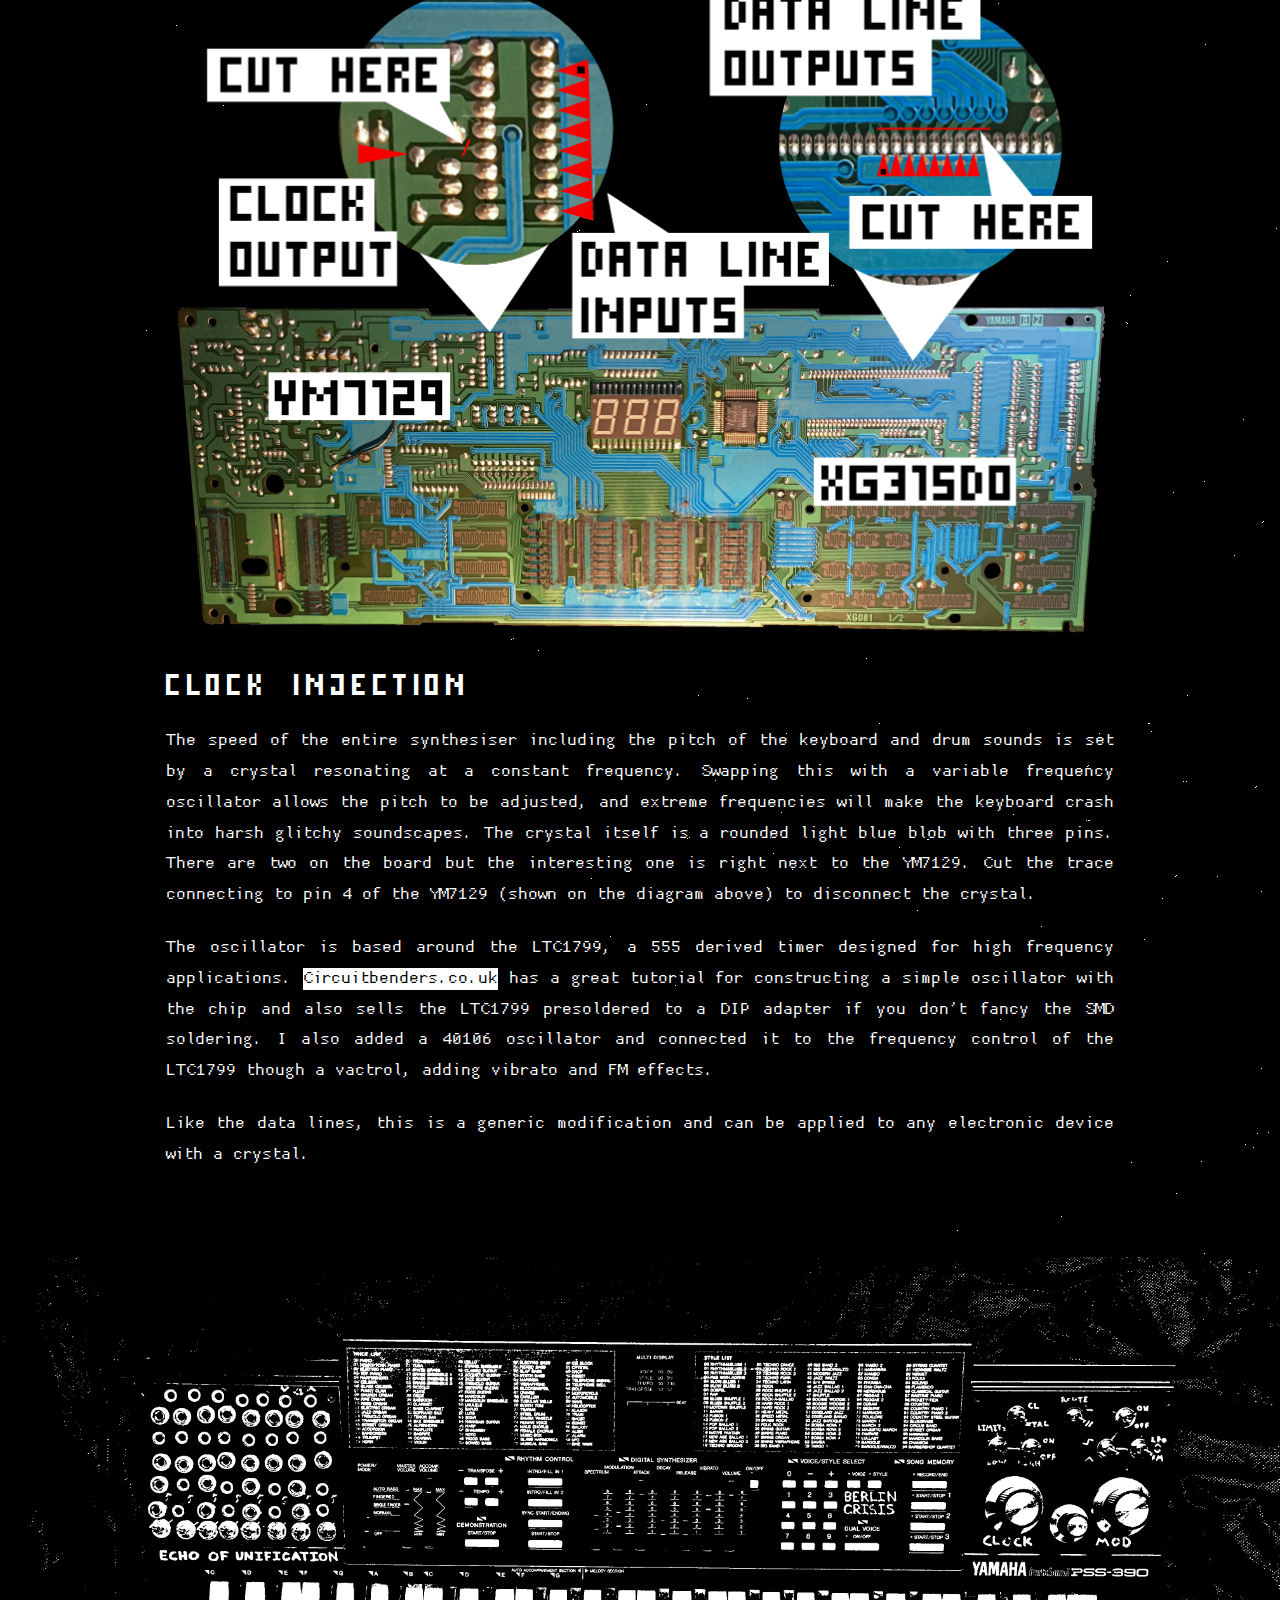
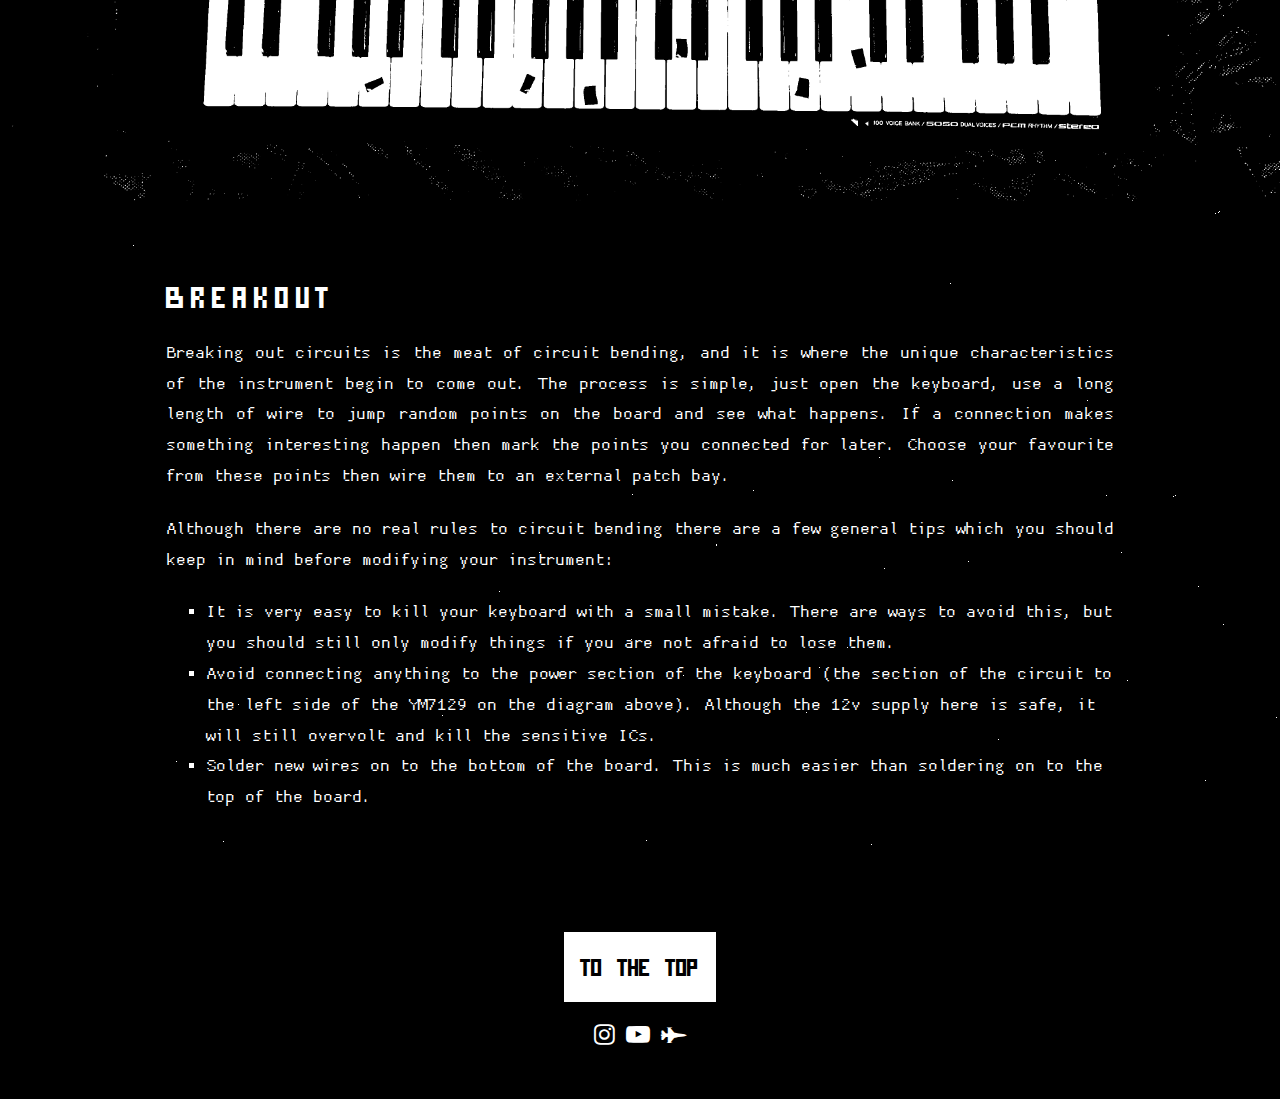
<file: projects/eou.html>
<!DOCTYPE html>
<html>
<title>ECHO OF UNIFICATION</title>
<meta name="description" content="Circuit bent Yamaha PSS-390">
<meta name="keywords" content="hack, pss, cheapkey, circuit bend, synth, diy">
<meta charset="UTF-8">
<meta name="viewport" content="width=device-width, initial-scale=1">
<link rel="stylesheet" href="../css/style.css">
<link rel="stylesheet" href="https://cdnjs.cloudflare.com/ajax/libs/font-awesome/4.7.0/css/font-awesome.min.css">
<link rel="shortcut icon" href="../favicon.ico" type="image/x-icon">

<style>
  .bgimg-1 {
    background-image: url("../images/steel.png");
    background-position: right center;
  }
  .bgimg-2 {
    background-image: url("../images/steel.png");
    background-position: right center;
  }
</style>
  
<body>
<!-- Navbar (stay at top) -->
<div class="w3-top">
  <div class="w3-bar w3-black">
    <a href="../" class="w3-bar-item w3-button w3-hover-white "><h3>HOME</h3></a>
    <div class="w3-dropdown-hover">
      <button class="w3-button w3-hover-white"><h3>PROJECTS</h3></button>
      <div class="w3-dropdown-content w3-bar-block w3-card-4">
        <a href="../projects/monolit.html" class="w3-bar-item w3-button w3-hover-black" style="padding-top:16px">VCO Monolit</a>
        <a href="../projects/resources/tancevat/Tancevat_Eastern_European_Post_Punk.pdf" class="w3-bar-item w3-button w3-hover-black">Tancevat Zine</a>
        <a href="../projects/tl072" class="w3-bar-item w3-button w3-hover-black">TL072</a>
      </div>
    </div>
    <a href="https://berlincrisis.bandcamp.com/" class="w3-bar-item w3-button w3-hover-white"><h3>MUSIC</h3></a>
    <a href="../crisis.html" class="w3-bar-item w3-button w3-hover-white"><h3>CRISIS</h3></a>
    </a>
  </div>
</div>
  
<!-- First Parallax Image with TITLE Text -->
<div class="bgimg-1 w3-display-container" id="top">
  <div class="w3-display-middle">
    <div class="w3-center w3-padding-large w3-white sw3-xlarge"><h1>ECHO OF UNIFICATION</h1></div>
  </div>
</div>

<!-- Content intro -->
<div class="w3-content w3-container w3-padding-64 w3-text-white">
    <h2 class="w3-center">ECHO OF UNIFICATION</h2>
    <p>Echo of Unification is a North Korean propaganda station, broadcasting their message of reunification under a Juche flag towards the South across FM and Shortwave frequencies.
    The transmissions are heavily jammed by the ROK but can still be heard close to the DMZ and occasionally in other countries around the Asia-Pacific region.</p>

    <!-- Video embed -->
    <div class="video-container">
        <iframe class="responsive-iframe w3-padding-large" src="https://www.youtube.com/embed/wNTPF9HsatM" 
          allow="accelerometer; autoplay; clipboard-write; encrypted-media; gyroscope; picture-in-picture" allowfullscreen></iframe>
    </div>
    <br>
    <h2>THE PSS-390</h2>
    <p>Also sold as the PSS-380, the <a href="http://weltenschule.de/TableHooters/Yamaha_PSS-390.html" class="link-white" target="_blank">Yamaha PSS-390</a> is a 2 operator FM 
    synthesiser first sold in 1989. The keyboard is loaded with 100 different preset voices which can be selected through a keypad, but also includes a unique “digital synthesiser” section allowing the 
    user to manipulate basic FM parameters, an ADR envelope and a vibrato effect for each selected sound. These sounds can then be stacked with another of the preset voices, allowing the PSS to
    create some truly unique soundscapes even without modifications.</p>
</div>

<!-- Second Parallax Image with Subheading Text -->
<div class="bgimg-2 w3-display-container">
  <div class="w3-display-middle" style="white-space:nowrap;">
    <span class="w3-center w3-padding-large w3-black w3-xlarge w3-wide">Circuit Bending</span>
  </div>
</div>

<!-- More content -->
<div class="w3-content w3-container w3-padding-64 w3-text-white">
    
    <h2>DATA LINES</h2>
    The data lines are 8 copper traces used to relay 8-bit digital instructions from the XG315D0 chip to the chip responsible for actual FM synthesis operations, the 
    <a href="https://www.dtech.lv/files_ym/YM7129_pinout.png" class="link-white" target="_blank">YM7129</a>. Cutting and rewiring these traces scrambles the signals received by the 
    YM7129, forcing it to create new and exciting sounds.</p>
    <p>The YM7129 is connected to the data lines through pins 11 to 18 on the chip, which are in turn connected to pins 51 through 58 on the XG315D0. It is easiest to cut them near the pins of the
    XG315D0, do this with a sharp craft knife or scalpel and take care not to damage any other traces. Use a multimeter to make sure that all the pins are totally disconnected.</p>
    <p>The keyboard won’t start up if the data lines are not connected correctly, so make sure that however you reconnect these you can set them back to normal easily. I wired them back together 
    through switches with each of the pins also connected to a banana jack. Also make sure that they are reconnected the right way round, the dot on the diagram below indicates the correct order 
    for the pins.</p>
    <p>Similar modifications to this can be done to almost any FM Yamaha keyboard including the DX100 and a good number of the other PSS and PSR series keyboards.</p>

    <a href="resources/EOU/boardhelper.png" title="Click to enlarge"><img src="resources/EOU/boardhelper.png" class="w3-image eouimg" alt="EOU"></a>

    <h2>CLOCK INJECTION</h2>
    <p>The speed of the entire synthesiser including the pitch of the keyboard and drum sounds is set by a crystal resonating at a constant frequency. Swapping this with a variable frequency oscillator 
    allows the pitch to be adjusted, and extreme frequencies will make the keyboard crash into harsh glitchy soundscapes. The crystal itself is a rounded light blue blob with three pins. There are two 
    on the board but the interesting one is right next to the YM7129. Cut the trace connecting to pin 4 of the YM7129 (shown on the diagram above) to disconnect the crystal.</p>
    <p>The oscillator is based around the LTC1799, a 555 derived timer designed for high frequency applications. 
    <a href="https://www.circuitbenders.co.uk/tutorials/LTCinstallation1.html" class="link-white" target="_blank">Circuitbenders.co.uk</a> has a great tutorial for constructing a simple oscillator with the 
    chip and also sells the LTC1799 presoldered to a DIP adapter if you don’t fancy the SMD soldering. I also added a 40106 oscillator and connected it to the frequency control of the LTC1799 though a 
    vactrol, adding vibrato and FM effects.</p>
    <p>Like the data lines, this is a generic modification and can be applied to any electronic device with a crystal.</p>
</div>

    <a href="resources/EOU/eouall.png" title="Click to enlarge"><img src="resources/EOU/eouall.png" class="w3-image" alt="EOU"></a>    

<div class="w3-content w3-container w3-padding-64 w3-text-white">
    <h2>BREAKOUT</h2>
    <p>Breaking out circuits is the meat of circuit bending, and it is where the unique characteristics of the instrument begin to come out. The process is simple, just open the keyboard, use a long 
    length of wire to jump random points on the board and see what happens. If a connection makes something interesting happen then mark the points you connected for later. Choose your favourite from 
    these points then wire them to an external patch bay.
    <p>Although there are no real rules to circuit bending there are a few general tips which you should keep in mind before modifying your instrument:</p>
    <ul>
      <li>It is very easy to kill your keyboard with a small mistake. There are ways to avoid this, but you should still only modify things if you are not afraid to lose them.</li>
      <li>Avoid connecting anything to the power section of the keyboard (the section of the circuit to the left side of the YM7129 on the diagram above). Although the 12v supply here is safe, it will still
      overvolt and kill the sensitive ICs.</li>
      <li>Solder new wires on to the bottom of the board. This is much easier than soldering on to the top of the board.</li>
    </ul>
</div>

<!-- Footer -->
<footer class="w3-center w3-black w3-padding-32">
  <a href="#top" class="w3-button w3-white w3-hover-black"><h3>TO THE TOP</h3></a>
  <div class="w3-xlarge w3-section">
    <a href="https://www.instagram.com/berlincrisis_" title="Follow on Instagram" target="_blank"><i class="fa fa-instagram w3-hover-opacity"></i></a>
    <a href="https://www.youtube.com/channel/UCW2gocz0NoaTW-dJIFsfLqw" title="Follow on YouTube" target="_blank"><i class="fa fa-youtube-play w3-hover-opacity"></i></a>
    <a href="https://ko-fi.com/berlincrisis" title="Donate to help me make more stuff" target="_blank"><i class="fa fa-fighter-jet w3-hover-opacity"></i></a>
  </div>
</footer>

</body>
</html>
</file>
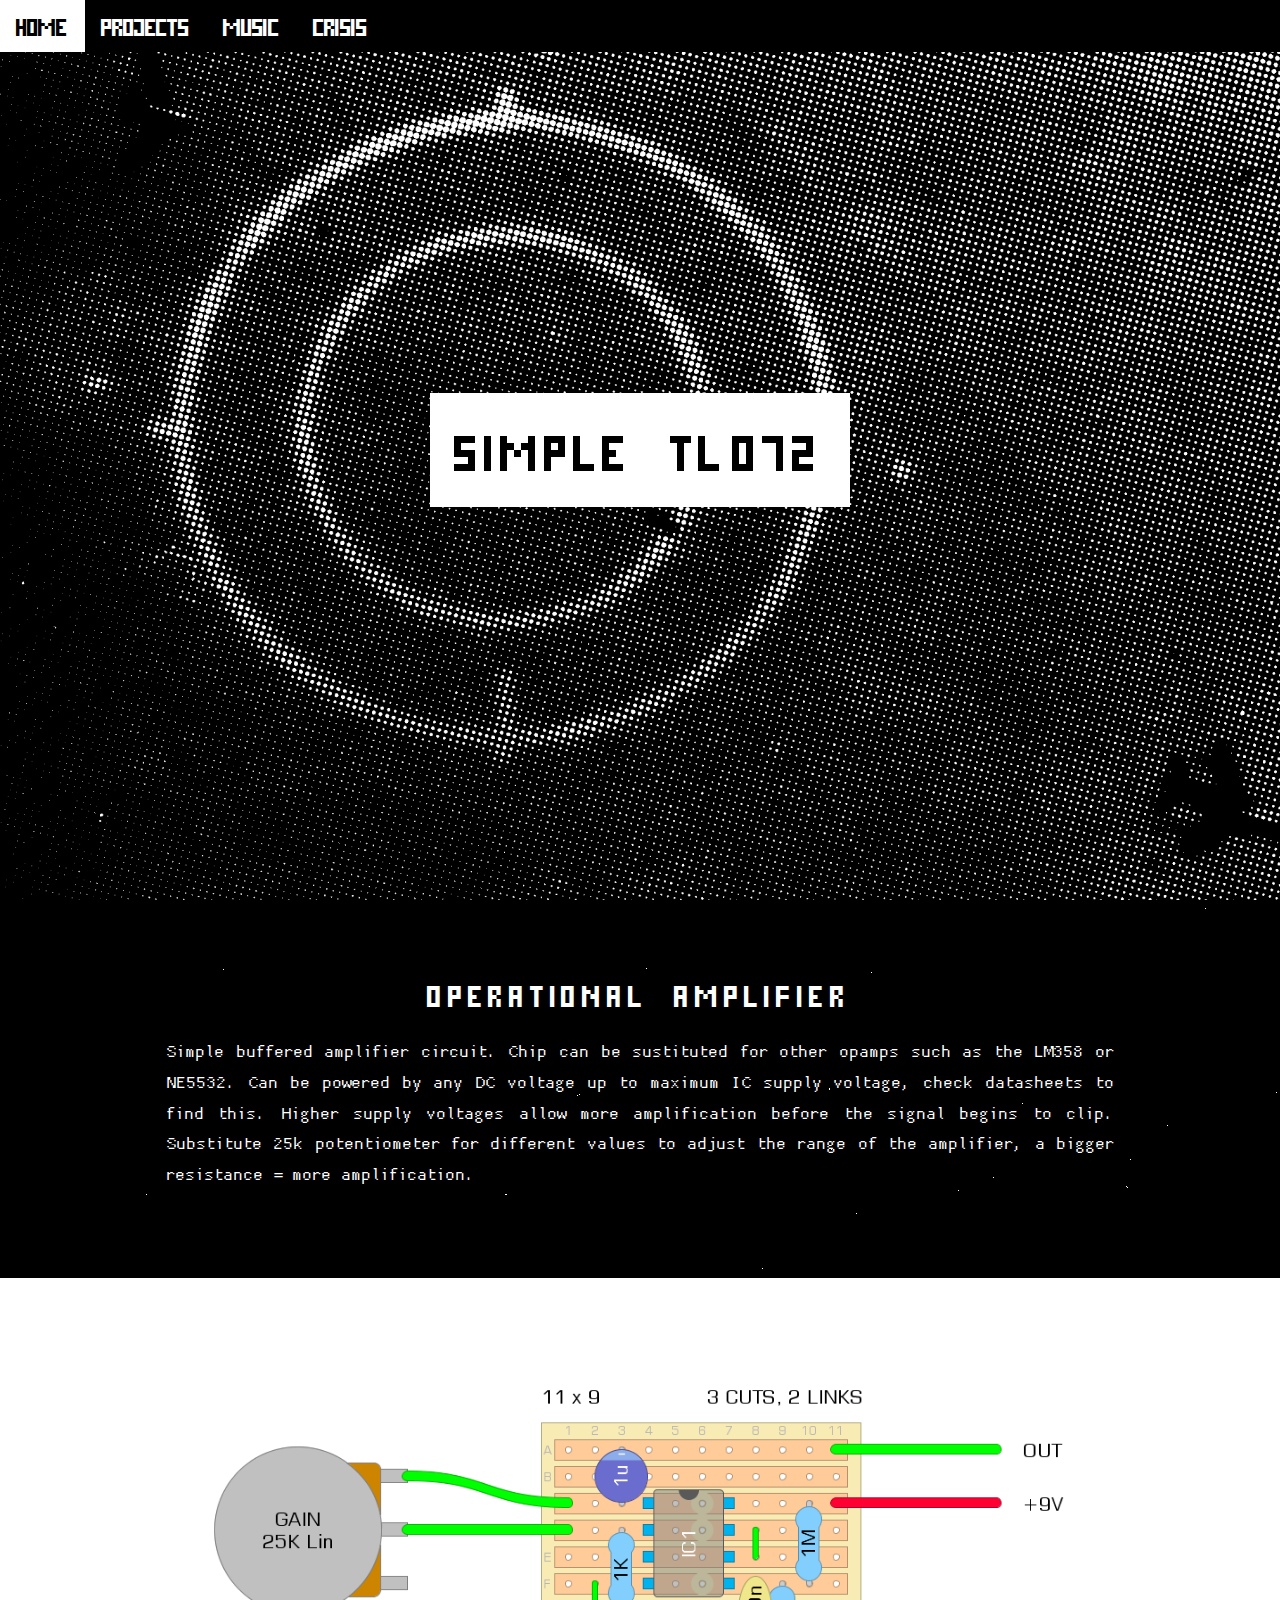
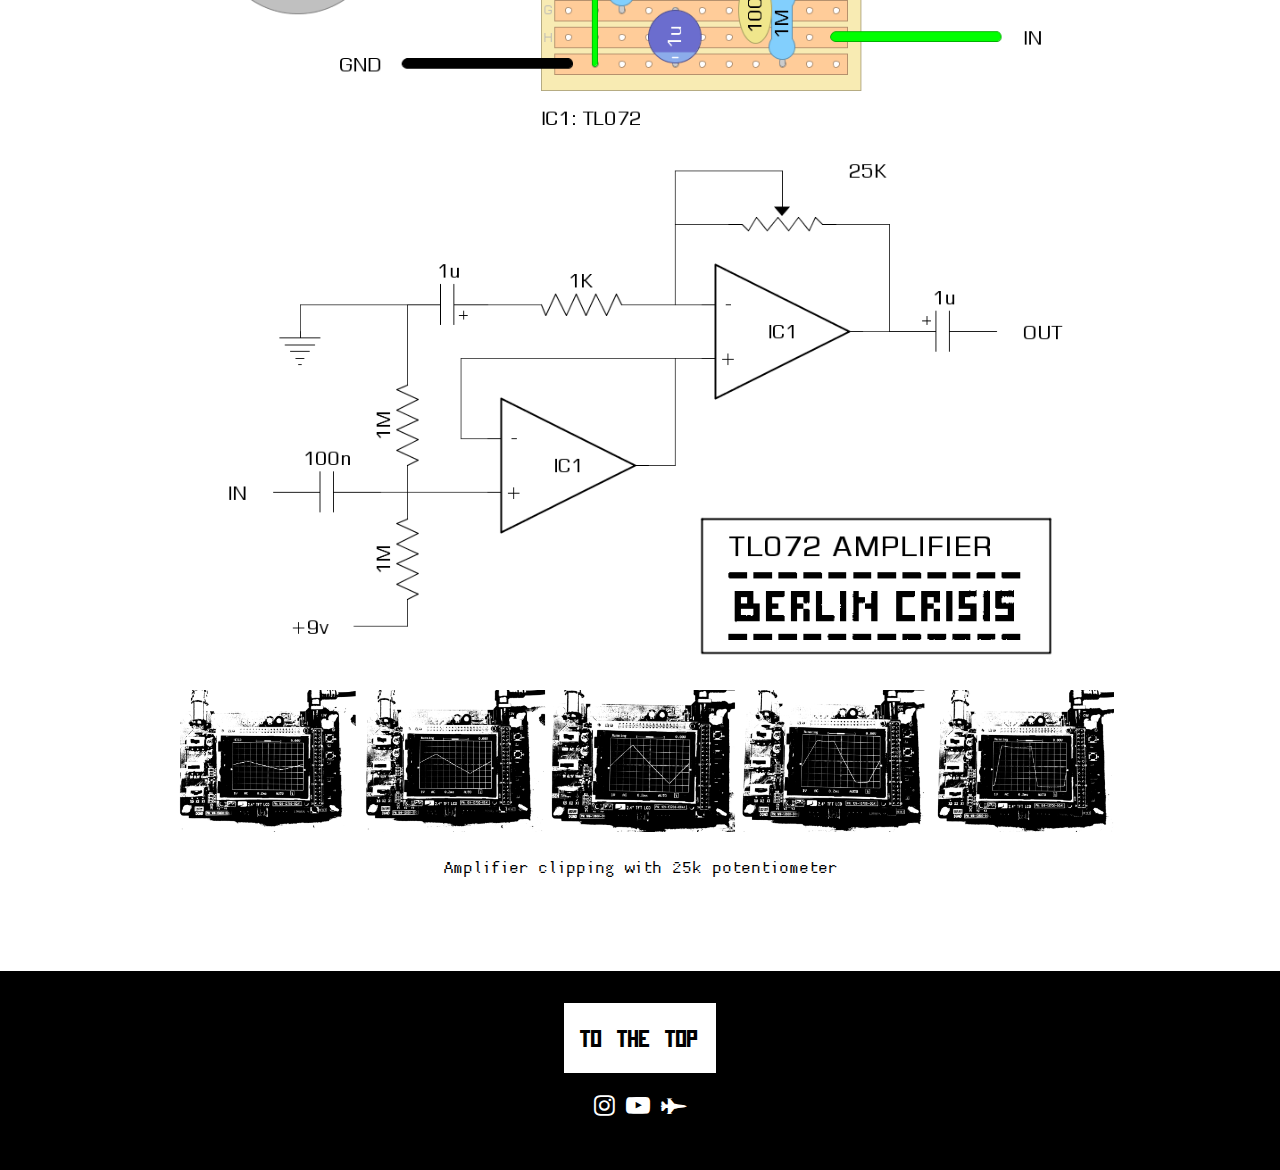
<file: projects/tl072.html>
<!DOCTYPE html>
<html>
<title>TL072</title>
<meta name="description" content="Simple 9v preamp stripboard layout.">
<meta name="keywords" content="stripboard, diy, opamp, amplifier">
<meta charset="UTF-8">
<meta name="viewport" content="width=device-width, initial-scale=1">
<link rel="stylesheet" href="../css/style.css">
<link rel="stylesheet" href="https://cdnjs.cloudflare.com/ajax/libs/font-awesome/4.7.0/css/font-awesome.min.css">
<link rel="shortcut icon" href="../favicon.ico" type="image/x-icon">

<style>
/* First image (Header) */
.bgimg-1 {
  background-image: url("../images/target.png");
}
.bgimg-2 {
  background-image: url("../images/target.png");
}
</style>

<body>
<!-- Navbar (stay at top) -->
<div class="w3-top">
  <div class="w3-bar w3-black">
    <a href="../" class="w3-bar-item w3-button w3-hover-white"><h3>HOME</h3></a>
    <div class="w3-dropdown-hover">
      <button class="w3-button w3-hover-white"><h3>PROJECTS</h3></button>
      <div class="w3-dropdown-content w3-bar-block w3-card-4">
        <a href="../projects/eou.html" class="w3-bar-item w3-button w3-hover-black" style="padding-top:16px">Echo Of Unification</a>
        <a href="../projects/monolit.html" class="w3-bar-item w3-button w3-hover-black">VCO Monolit</a>
        <a href="../projects/resources/tancevat/Tancevat_Eastern_European_Post_Punk.pdf" class="w3-bar-item w3-button w3-hover-black">Tancevat Zine</a>
      </div>
    </div>
    <a href="https://berlincrisis.bandcamp.com/" class="w3-bar-item w3-button w3-hover-white"><h3>MUSIC</h3></a>
    <a href="../crisis.html" class="w3-bar-item w3-button w3-hover-white"><h3>CRISIS</h3></a>
    </a>
  </div>
</div>

<!-- First Parallax Image with info link -->
<div class="bgimg-1 w3-display-container" id="top">
  <div class="w3-display-middle">
    <div class="w3-center w3-padding-large w3-white"><h1><span class="w3-hide-small w3-hide-medium">SIMPLE </span>TL072</h1></div>
    </div>
  </div>

<!-- Content  -->
<div class="w3-content w3-container w3-padding-64 w3-text-white">
  <h2 class="w3-center">OPERATIONAL AMPLIFIER</h2>
  <p>Simple buffered amplifier circuit. Chip can be sustituted for other opamps such as the LM358 or NE5532. Can be powered by any DC voltage up to maximum IC supply voltage, check
    datasheets to find this. Higher supply voltages allow more amplification before the signal begins to clip. Substitute 25k potentiometer for different values to adjust the range
    of the amplifier, a bigger resistance = more amplification.
</div>

<!-- Schematics -->
<div class="w3-white">
<div class="w3-content w3-container w3-padding-64">
  <a href="resources/tl072/tl072_schem.png" title="Click to enlarge"><img src="resources/tl072/tl072_schem.png" class="w3-image" alt="Schamatic"></a>
  <a href="resources/tl072/tl072_scope.png" title="Click to enlarge"><img src="resources/tl072/tl072_scope.png" class="w3-image" alt="Schamatic"></a>
  <p class="w3-center">Amplifier clipping with 25k potentiometer</p>
</div>
</div>
  
<!-- Footer -->
<footer class="w3-center w3-black w3-padding-32">
  <a href="#top" class="w3-button w3-white w3-hover-black"><h3>TO THE TOP</h3></a>
  <div class="w3-xlarge w3-section">
    <a href="https://www.instagram.com/berlincrisis_" title="Follow on Instagram" target="_blank"><i class="fa fa-instagram w3-hover-opacity"></i></a>
    <a href="https://www.youtube.com/channel/UCW2gocz0NoaTW-dJIFsfLqw" title="Follow on YouTube" target="_blank"><i class="fa fa-youtube-play w3-hover-opacity"></i></a>
    <a href="https://ko-fi.com/berlincrisis" title="Donate to help me make more stuff" target="_blank"><i class="fa fa-fighter-jet w3-hover-opacity"></i></a>
  </div>
</footer>

</body>
</html>
</file>
<file: css/style.css>
/* W3.CSS 4.13 June 2019 by Jan Egil and Borge Refsnes */
html{box-sizing:border-box}*,*:before,*:after{box-sizing:inherit}
/* Extract from normalize.css by Nicolas Gallagher and Jonathan Neal git.io/normalize */
html{-ms-text-size-adjust:100%;-webkit-text-size-adjust:100%}body{margin:0}
article,aside,details,figcaption,figure,footer,header,main,menu,nav,section{display:block}summary{display:list-item}
audio,canvas,progress,video{display:inline-block}progress{vertical-align:baseline}
audio:not([controls]){display:none;height:0}[hidden],template{display:none}
a{background-color:transparent}a:active,a:hover{outline-width:0}
abbr[title]{border-bottom:none;text-decoration:underline;text-decoration:underline dotted}
b,strong{font-weight:bolder}dfn{font-style:italic}mark{background:#ff0;color:#000}
small{font-size:80%}sub,sup{font-size:75%;line-height:0;position:relative;vertical-align:baseline}
sub{bottom:-0.25em}sup{top:-0.5em}figure{margin:1em 40px}img{border-style:none}
code,kbd,pre,samp{font-family:monospace,monospace;font-size:1em}hr{box-sizing:content-box;height:0;overflow:visible}
button,input,select,textarea,optgroup{font:inherit;margin:0}optgroup{font-weight:bold}
button,input{overflow:visible}button,select{text-transform:none}
button,[type=button],[type=reset],[type=submit]{-webkit-appearance:button}
button::-moz-focus-inner,[type=button]::-moz-focus-inner,[type=reset]::-moz-focus-inner,[type=submit]::-moz-focus-inner{border-style:none;padding:0}
button:-moz-focusring,[type=button]:-moz-focusring,[type=reset]:-moz-focusring,[type=submit]:-moz-focusring{outline:1px dotted ButtonText}
fieldset{border:1px solid #c0c0c0;margin:0 2px;padding:.35em .625em .75em}
legend{color:inherit;display:table;max-width:100%;padding:0;white-space:normal}textarea{overflow:auto}
[type=checkbox],[type=radio]{padding:0}
[type=number]::-webkit-inner-spin-button,[type=number]::-webkit-outer-spin-button{height:auto}
[type=search]{-webkit-appearance:textfield;outline-offset:-2px}
[type=search]::-webkit-search-decoration{-webkit-appearance:none}
::-webkit-file-upload-button{-webkit-appearance:button;font:inherit}
/* End extract */
html,body{font-family:Verdana,sans-serif;font-size:15px;line-height:1.5}html{overflow-x:hidden}
h1{font-size:36px}h2{font-size:30px}h3{font-size:24px}h4{font-size:20px}h5{font-size:18px}h6{font-size:16px}.w3-serif{font-family:serif}
h1,h2,h3,h4,h5,h6{font-family:"Segoe UI",Arial,sans-serif;font-weight:400;margin:10px 0}.w3-wide{letter-spacing:4px}
hr{border:0;border-top:1px solid #eee;margin:20px 0}
.w3-image{max-width:100%;height:auto}img{vertical-align:middle}a{color:inherit}
.w3-table,.w3-table-all{border-collapse:collapse;border-spacing:0;width:100%;display:table}.w3-table-all{border:1px solid #ccc}
.w3-bordered tr,.w3-table-all tr{border-bottom:1px solid #ddd}.w3-striped tbody tr:nth-child(even){background-color:#f1f1f1}
.w3-table-all tr:nth-child(odd){background-color:#fff}.w3-table-all tr:nth-child(even){background-color:#f1f1f1}
.w3-hoverable tbody tr:hover,.w3-ul.w3-hoverable li:hover{background-color:#ccc}.w3-centered tr th,.w3-centered tr td{text-align:center}
.w3-table td,.w3-table th,.w3-table-all td,.w3-table-all th{padding:8px 8px;display:table-cell;text-align:left;vertical-align:top}
.w3-table th:first-child,.w3-table td:first-child,.w3-table-all th:first-child,.w3-table-all td:first-child{padding-left:16px}
.w3-btn,.w3-button{border:none;display:inline-block;padding:8px 16px;vertical-align:middle;overflow:hidden;text-decoration:none;color:inherit;background-color:inherit;text-align:center;cursor:pointer;}
.w3-btn:hover{box-shadow:0 8px 16px 0 rgba(0,0,0,0.2),0 6px 20px 0 rgba(0,0,0,0.19)}
.w3-btn,.w3-button{-webkit-touch-callout:none;-webkit-user-select:none;-khtml-user-select:none;-moz-user-select:none;-ms-user-select:none;user-select:none}   
.w3-disabled,.w3-btn:disabled,.w3-button:disabled{cursor:not-allowed;opacity:0.3}.w3-disabled *,:disabled *{pointer-events:none}
.w3-btn.w3-disabled:hover,.w3-btn:disabled:hover{box-shadow:none}
.w3-badge,.w3-tag{background-color:#000;color:#fff;display:inline-block;padding-left:8px;padding-right:8px;text-align:center}.w3-badge{border-radius:50%}
.w3-ul{list-style-type:none;padding:0;margin:0}.w3-ul li{padding:8px 16px;border-bottom:1px solid #ddd}.w3-ul li:last-child{border-bottom:none}
.w3-tooltip,.w3-display-container{position:relative}.w3-tooltip .w3-text{display:none}.w3-tooltip:hover .w3-text{display:inline-block}
.w3-ripple:active{opacity:0.5}.w3-ripple{transition:opacity 0s}
.w3-input{padding:8px;display:block;border:none;border-bottom:1px solid #ccc;width:100%}
.w3-select{padding:9px 0;width:100%;border:none;border-bottom:1px solid #ccc}
.w3-dropdown-click,.w3-dropdown-hover{position:relative;display:inline-block;cursor:pointer}
.w3-dropdown-hover:hover .w3-dropdown-content{display:block}
.w3-dropdown-hover:first-child,.w3-dropdown-click:hover{background-color:#fff;color:#000}
.w3-dropdown-hover:hover > .w3-button:first-child,.w3-dropdown-click:hover > .w3-button:first-child{background-color:#fff;color:#000}
.w3-dropdown-content{cursor:auto;color:#000;background-color:#fff;display:none;position:absolute;min-width:160px;margin:0;padding:0;z-index:1}
.w3-check,.w3-radio{width:24px;height:24px;position:relative;top:6px}
.w3-sidebar{height:100%;width:200px;background-color:#fff;position:fixed!important;z-index:1;overflow:auto}
.w3-bar-block .w3-dropdown-hover,.w3-bar-block .w3-dropdown-click{width:100%}
.w3-bar-block .w3-dropdown-hover .w3-dropdown-content,.w3-bar-block .w3-dropdown-click .w3-dropdown-content{min-width:100%}
.w3-bar-block .w3-dropdown-hover .w3-button,.w3-bar-block .w3-dropdown-click .w3-button{width:100%;text-align:left;padding:8px 16px}
.w3-main,#main{transition:margin-left .4s}
.w3-modal{z-index:3;display:none;padding-top:100px;position:fixed;left:0;top:0;width:100%;height:100%;overflow:auto;background-color:rgb(0,0,0);background-color:rgba(0,0,0,0.4)}
.w3-modal-content{margin:auto;background-color:#fff;position:relative;padding:0;outline:0;width:100%;}
.w3-bar{width:100%;overflow:hidden}.w3-center .w3-bar{display:inline-block;width:auto} .w3-bar{padding:0%;line-height:16px} 
.w3-bar .w3-bar-item{padding:8px 16px;float:left;width:auto;border:none;display:block;outline:0}
.w3-bar .w3-dropdown-hover,.w3-bar .w3-dropdown-click{position:static;float:left}
.w3-bar .w3-button{white-space:normal}
.w3-bar-block .w3-bar-item{width:100%;display:block;padding:8px 16px;text-align:left;border:none;white-space:normal;float:none;outline:0}
.w3-bar-block.w3-center .w3-bar-item{text-align:center}.w3-block{display:block;width:100%}
.w3-responsive{display:block;overflow-x:auto}
.w3-container:after,.w3-container:before,.w3-panel:after,.w3-panel:before,.w3-row:after,.w3-row:before,.w3-row-padding:after,.w3-row-padding:before,
.w3-cell-row:before,.w3-cell-row:after,.w3-clear:after,.w3-clear:before,.w3-bar:before,.w3-bar:after{content:"";display:table;clear:both}
.w3-col,.w3-half,.w3-third,.w3-twothird,.w3-threequarter,.w3-quarter{float:left;width:100%}
.w3-col.s1{width:8.33333%}.w3-col.s2{width:16.66666%}.w3-col.s3{width:24.99999%}.w3-col.s4{width:33.33333%}
.w3-col.s5{width:41.66666%}.w3-col.s6{width:49.99999%}.w3-col.s7{width:58.33333%}.w3-col.s8{width:66.66666%}
.w3-col.s9{width:74.99999%}.w3-col.s10{width:83.33333%}.w3-col.s11{width:91.66666%}.w3-col.s12{width:99.99999%}
@media (min-width:601px){.w3-col.m1{width:8.33333%}.w3-col.m2{width:16.66666%}.w3-col.m3,.w3-quarter{width:24.99999%}.w3-col.m4,.w3-third{width:33.33333%}
.w3-col.m5{width:41.66666%}.w3-col.m6,.w3-half{width:49.99999%}.w3-col.m7{width:58.33333%}.w3-col.m8,.w3-twothird{width:66.66666%}
.w3-col.m9,.w3-threequarter{width:74.99999%}.w3-col.m10{width:83.33333%}.w3-col.m11{width:91.66666%}.w3-col.m12{width:99.99999%}}
@media (min-width:993px){.w3-col.l1{width:8.33333%}.w3-col.l2{width:16.66666%}.w3-col.l3{width:24.99999%}.w3-col.l4{width:33.33333%}
.w3-col.l5{width:41.66666%}.w3-col.l6{width:49.99999%}.w3-col.l7{width:58.33333%}.w3-col.l8{width:66.66666%}
.w3-col.l9{width:74.99999%}.w3-col.l10{width:83.33333%}.w3-col.l11{width:91.66666%}.w3-col.l12{width:99.99999%}}
.w3-rest{overflow:hidden}.w3-stretch{margin-left:-16px;margin-right:-16px}
.w3-content,.w3-auto{margin-left:auto;margin-right:auto}.w3-content{max-width:980px}.w3-auto{max-width:1140px}
.w3-cell-row{display:table;width:100%}.w3-cell{display:table-cell}
.w3-cell-top{vertical-align:top}.w3-cell-middle{vertical-align:middle}.w3-cell-bottom{vertical-align:bottom}
.w3-hide{display:none!important}.w3-show-block,.w3-show{display:block!important}.w3-show-inline-block{display:inline-block!important}
@media (max-width:1205px){.w3-auto{max-width:95%}}
@media (max-width:600px){.w3-modal-content{margin:0 10px;width:auto!important}.w3-modal{padding-top:30px}
.w3-dropdown-hover.w3-mobile .w3-dropdown-content,.w3-dropdown-click.w3-mobile .w3-dropdown-content{position:relative}	
.w3-hide-small{display:none!important}.w3-mobile{display:block;width:100%!important}.w3-bar-item.w3-mobile,.w3-dropdown-hover.w3-mobile,.w3-dropdown-click.w3-mobile{text-align:center}
.w3-dropdown-hover.w3-mobile,.w3-dropdown-hover.w3-mobile .w3-btn,.w3-dropdown-hover.w3-mobile .w3-button,.w3-dropdown-click.w3-mobile,.w3-dropdown-click.w3-mobile .w3-btn,.w3-dropdown-click.w3-mobile .w3-button{width:100%}}
@media (max-width:768px){.w3-modal-content{width:80%}.w3-modal{padding-top:50px}}
@media (min-width:993px){.w3-modal-content{width:80%}.w3-hide-large{display:none!important}.w3-sidebar.w3-collapse{display:block!important}}
@media (max-width:992px) and (min-width:601px){.w3-hide-medium{display:none!important}}
@media (max-width:992px){.w3-sidebar.w3-collapse{display:none}.w3-main{margin-left:0!important;margin-right:0!important}.w3-auto{max-width:100%}}
.w3-top,.w3-bottom{position:fixed;width:100%;z-index:1}.w3-top{top:0}.w3-bottom{bottom:0}
.w3-overlay{position:fixed;display:none;width:100%;height:100%;top:0;left:0;right:0;bottom:0;background-color:rgba(0,0,0,0.5);z-index:2}
.w3-display-topleft{position:absolute;left:0;top:0}.w3-display-topright{position:absolute;right:0;top:0}
.w3-display-bottomleft{position:absolute;left:0;bottom:0}.w3-display-bottomright{position:absolute;right:0;bottom:0}
.w3-display-middle{position:absolute;top:50%;left:50%;transform:translate(-50%,-50%);-ms-transform:translate(-50%,-50%)}
.w3-display-left{position:absolute;top:50%;left:0%;transform:translate(0%,-50%);-ms-transform:translate(-0%,-50%)}
.w3-display-right{position:absolute;top:50%;right:0%;transform:translate(0%,-50%);-ms-transform:translate(0%,-50%)}
.w3-display-topmiddle{position:absolute;left:50%;top:0;transform:translate(-50%,0%);-ms-transform:translate(-50%,0%)}
.w3-display-bottommiddle{position:absolute;left:50%;bottom:0;transform:translate(-50%,0%);-ms-transform:translate(-50%,0%)}
.w3-display-container:hover .w3-display-hover{display:block}.w3-display-container:hover span.w3-display-hover{display:inline-block}.w3-display-hover{display:none}
.w3-display-position{position:absolute}
.w3-circle{border-radius:50%}
.w3-round-small{border-radius:2px}.w3-round,.w3-round-medium{border-radius:4px}.w3-round-large{border-radius:8px}.w3-round-xlarge{border-radius:16px}.w3-round-xxlarge{border-radius:32px}
.w3-row-padding,.w3-row-padding>.w3-half,.w3-row-padding>.w3-third,.w3-row-padding>.w3-twothird,.w3-row-padding>.w3-threequarter,.w3-row-padding>.w3-quarter,.w3-row-padding>.w3-col{padding:0 8px}
.w3-container,.w3-panel{padding:0.01em 16px}.w3-panel{margin-top:16px;margin-bottom:16px}
.w3-code,.w3-codespan{font-family:Consolas,"courier new";font-size:16px}
.w3-code{width:auto;background-color:#fff;padding:8px 12px;border-left:4px solid #4CAF50;word-wrap:break-word}
.w3-codespan{color:crimson;background-color:#f1f1f1;padding-left:4px;padding-right:4px;font-size:110%}
.w3-card,.w3-card-2{box-shadow:0 2px 5px 0 rgba(0,0,0,0.16),0 2px 10px 0 rgba(0,0,0,0.12)}
/*.w3-card-4,.w3-hover-shadow:hover{box-shadow:0 4px 10px 0 rgba(0,0,0,0.2),0 4px 20px 0 rgba(0,0,0,0.19)}*/
.w3-spin{animation:w3-spin 2s infinite linear}@keyframes w3-spin{0%{transform:rotate(0deg)}100%{transform:rotate(359deg)}}
.w3-animate-fading{animation:fading 10s infinite}@keyframes fading{0%{opacity:0}50%{opacity:1}100%{opacity:0}}
.w3-animate-opacity{animation:opac 0.8s}@keyframes opac{from{opacity:0} to{opacity:1}}
.w3-animate-top{position:relative;animation:animatetop 0.4s}@keyframes animatetop{from{top:-300px;opacity:0} to{top:0;opacity:1}}
.w3-animate-left{position:relative;animation:animateleft 0.4s}@keyframes animateleft{from{left:-300px;opacity:0} to{left:0;opacity:1}}
.w3-animate-right{position:relative;animation:animateright 0.4s}@keyframes animateright{from{right:-300px;opacity:0} to{right:0;opacity:1}}
.w3-animate-bottom{position:relative;animation:animatebottom 0.4s}@keyframes animatebottom{from{bottom:-300px;opacity:0} to{bottom:0;opacity:1}}
.w3-animate-zoom {animation:animatezoom 0.6s}@keyframes animatezoom{from{transform:scale(0)} to{transform:scale(1)}}
.w3-animate-input{transition:width 0.4s ease-in-out}.w3-animate-input:focus{width:100%!important}
@media only screen and (min-width: 768px) {.w3-opacity,.w3-hover-opacity:hover{opacity:0.60}.w3-opacity-off,.w3-hover-opacity-off:hover{opacity:1}}
.w3-opacity-max{opacity:0.25}.w3-opacity-min{opacity:0.75}
.w3-greyscale-max,.w3-grayscale-max,.w3-hover-greyscale:hover,.w3-hover-grayscale:hover{filter:grayscale(100%)}
.w3-greyscale,.w3-grayscale{filter:grayscale(75%)}.w3-greyscale-min,.w3-grayscale-min{filter:grayscale(50%)}
.w3-sepia{filter:sepia(75%)}.w3-sepia-max,.w3-hover-sepia:hover{filter:sepia(100%)}.w3-sepia-min{filter:sepia(50%)}
.w3-tiny{font-size:10px!important}.w3-small{font-size:12px!important}.w3-medium{font-size:15px!important}.w3-large{font-size:18px!important}
.w3-xlarge{font-size:24px!important}.w3-xxlarge{font-size:36px!important}.w3-xxxlarge{font-size:48px!important}.w3-jumbo{font-size:64px!important}
.w3-left-align{text-align:left!important}.w3-right-align{text-align:right!important}.w3-justify{text-align:justify!important}.w3-center{text-align:center!important}
.w3-border-0{border:0!important}.w3-border{border:1px solid #ccc!important}
.w3-border-top{border-top:1px solid #ccc!important}.w3-border-bottom{border-bottom:1px solid #ccc!important}
.w3-border-left{border-left:1px solid #ccc!important}.w3-border-right{border-right:1px solid #ccc!important}
.w3-topbar{border-top:6px solid #ccc!important}.w3-bottombar{border-bottom:6px solid #ccc!important}
.w3-leftbar{border-left:6px solid #ccc!important}.w3-rightbar{border-right:6px solid #ccc!important}
.w3-section,.w3-code{margin-top:16px!important;margin-bottom:16px!important}
.w3-margin{margin:16px!important}.w3-margin-top{margin-top:16px!important}.w3-margin-bottom{margin-bottom:16px!important}
.w3-margin-left{margin-left:16px!important}.w3-margin-right{margin-right:16px!important}
.w3-padding-small{padding:4px 8px!important}.w3-padding{padding:8px 16px!important}.w3-padding-large{padding:12px 24px!important}
.w3-padding-16{padding-top:16px!important;padding-bottom:16px!important}.w3-padding-24{padding-top:24px!important;padding-bottom:24px!important}
.w3-padding-32{padding-top:32px!important;padding-bottom:32px!important}.w3-padding-48{padding-top:48px!important;padding-bottom:48px!important}
.w3-padding-64{padding-top:64px!important;padding-bottom:64px!important}
.w3-left{float:left!important}.w3-right{float:right!important}
.w3-button:hover{color:#000!important;background-color:#ccc!important}
.w3-transparent,.w3-hover-none:hover{background-color:transparent!important}
.w3-hover-none:hover{box-shadow:none!important}
/* Colors */
.w3-amber,.w3-hover-amber:hover{color:#000!important;background-color:#ffc107!important}
.w3-aqua,.w3-hover-aqua:hover{color:#000!important;background-color:#00ffff!important}
.w3-blue,.w3-hover-blue:hover{color:#fff!important;background-color:#2196F3!important}
.w3-light-blue,.w3-hover-light-blue:hover{color:#000!important;background-color:#87CEEB!important}
.w3-brown,.w3-hover-brown:hover{color:#fff!important;background-color:#795548!important}
.w3-cyan,.w3-hover-cyan:hover{color:#000!important;background-color:#00bcd4!important}
.w3-blue-grey,.w3-hover-blue-grey:hover,.w3-blue-gray,.w3-hover-blue-gray:hover{color:#fff!important;background-color:#607d8b!important}
.w3-green,.w3-hover-green:hover{color:#fff!important;background-color:#4CAF50!important}
.w3-light-green,.w3-hover-light-green:hover{color:#000!important;background-color:#8bc34a!important}
.w3-indigo,.w3-hover-indigo:hover{color:#fff!important;background-color:#3f51b5!important}
.w3-khaki,.w3-hover-khaki:hover{color:#000!important;background-color:#f0e68c!important}
.w3-lime,.w3-hover-lime:hover{color:#000!important;background-color:#cddc39!important}
.w3-orange,.w3-hover-orange:hover{color:#000!important;background-color:#ff9800!important}
.w3-deep-orange,.w3-hover-deep-orange:hover{color:#fff!important;background-color:#ff5722!important}
.w3-pink,.w3-hover-pink:hover{color:#fff!important;background-color:#e91e63!important}
.w3-purple,.w3-hover-purple:hover{color:#fff!important;background-color:#9c27b0!important}
.w3-deep-purple,.w3-hover-deep-purple:hover{color:#fff!important;background-color:#673ab7!important}
.w3-red,.w3-hover-red:hover{color:#fff!important;background-color:#ff0000!important}
.w3-sand,.w3-hover-sand:hover{color:#000!important;background-color:#fdf5e6!important}
.w3-teal,.w3-hover-teal:hover{color:#fff!important;background-color:#009688!important}
.w3-yellow,.w3-hover-yellow:hover{color:#000!important;background-color:#ffeb3b!important}
.w3-white,.w3-hover-white:hover{color:#000!important;background-color:#fff!important}
.w3-black,.w3-hover-black:hover{color:#fff!important;background-color:#000!important}
.w3-grey,.w3-hover-grey:hover,.w3-gray,.w3-hover-gray:hover{color:#000!important;background-color:#9e9e9e!important}
.w3-light-grey,.w3-hover-light-grey:hover,.w3-light-gray,.w3-hover-light-gray:hover{color:#000!important;background-color:#f1f1f1!important}
.w3-dark-grey,.w3-hover-dark-grey:hover,.w3-dark-gray,.w3-hover-dark-gray:hover{color:#fff!important;background-color:#616161!important}
.w3-pale-red,.w3-hover-pale-red:hover{color:#000!important;background-color:#ffdddd!important}
.w3-pale-green,.w3-hover-pale-green:hover{color:#000!important;background-color:#ddffdd!important}
.w3-pale-yellow,.w3-hover-pale-yellow:hover{color:#000!important;background-color:#ffffcc!important}
.w3-pale-blue,.w3-hover-pale-blue:hover{color:#000!important;background-color:#ddffff!important}
.w3-text-amber,.w3-hover-text-amber:hover{color:#ffc107!important}
.w3-text-aqua,.w3-hover-text-aqua:hover{color:#00ffff!important}
.w3-text-blue,.w3-hover-text-blue:hover{color:#2196F3!important}
.w3-text-light-blue,.w3-hover-text-light-blue:hover{color:#87CEEB!important}
.w3-text-brown,.w3-hover-text-brown:hover{color:#795548!important}
.w3-text-cyan,.w3-hover-text-cyan:hover{color:#00bcd4!important}
.w3-text-blue-grey,.w3-hover-text-blue-grey:hover,.w3-text-blue-gray,.w3-hover-text-blue-gray:hover{color:#607d8b!important}
.w3-text-green,.w3-hover-text-green:hover{color:#4CAF50!important}
.w3-text-light-green,.w3-hover-text-light-green:hover{color:#8bc34a!important}
.w3-text-indigo,.w3-hover-text-indigo:hover{color:#3f51b5!important}
.w3-text-khaki,.w3-hover-text-khaki:hover{color:#b4aa50!important}
.w3-text-lime,.w3-hover-text-lime:hover{color:#cddc39!important}
.w3-text-orange,.w3-hover-text-orange:hover{color:#ff9800!important}
.w3-text-deep-orange,.w3-hover-text-deep-orange:hover{color:#ff5722!important}
.w3-text-pink,.w3-hover-text-pink:hover{color:#e91e63!important}
.w3-text-purple,.w3-hover-text-purple:hover{color:#9c27b0!important}
.w3-text-deep-purple,.w3-hover-text-deep-purple:hover{color:#673ab7!important}
.w3-text-red,.w3-hover-text-red:hover{color:#ff0000!important}
.w3-text-sand,.w3-hover-text-sand:hover{color:#fdf5e6!important}
.w3-text-teal,.w3-hover-text-teal:hover{color:#009688!important}
.w3-text-yellow,.w3-hover-text-yellow:hover{color:#d2be0e!important}
.w3-text-white,.w3-hover-text-white:hover{color:#fff!important}
.w3-text-black,.w3-hover-text-black:hover{color:#000!important}
.w3-text-grey,.w3-hover-text-grey:hover,.w3-text-gray,.w3-hover-text-gray:hover{color:#757575!important}
.w3-text-light-grey,.w3-hover-text-light-grey:hover,.w3-text-light-gray,.w3-hover-text-light-gray:hover{color:#f1f1f1!important}
.w3-text-dark-grey,.w3-hover-text-dark-grey:hover,.w3-text-dark-gray,.w3-hover-text-dark-gray:hover{color:#3a3a3a!important}
.w3-border-amber,.w3-hover-border-amber:hover{border-color:#ffc107!important}
.w3-border-aqua,.w3-hover-border-aqua:hover{border-color:#00ffff!important}
.w3-border-blue,.w3-hover-border-blue:hover{border-color:#2196F3!important}
.w3-border-light-blue,.w3-hover-border-light-blue:hover{border-color:#87CEEB!important}
.w3-border-brown,.w3-hover-border-brown:hover{border-color:#795548!important}
.w3-border-cyan,.w3-hover-border-cyan:hover{border-color:#00bcd4!important}
.w3-border-blue-grey,.w3-hover-border-blue-grey:hover,.w3-border-blue-gray,.w3-hover-border-blue-gray:hover{border-color:#607d8b!important}
.w3-border-green,.w3-hover-border-green:hover{border-color:#4CAF50!important}
.w3-border-light-green,.w3-hover-border-light-green:hover{border-color:#8bc34a!important}
.w3-border-indigo,.w3-hover-border-indigo:hover{border-color:#3f51b5!important}
.w3-border-khaki,.w3-hover-border-khaki:hover{border-color:#f0e68c!important}
.w3-border-lime,.w3-hover-border-lime:hover{border-color:#cddc39!important}
.w3-border-orange,.w3-hover-border-orange:hover{border-color:#ff9800!important}
.w3-border-deep-orange,.w3-hover-border-deep-orange:hover{border-color:#ff5722!important}
.w3-border-pink,.w3-hover-border-pink:hover{border-color:#e91e63!important}
.w3-border-purple,.w3-hover-border-purple:hover{border-color:#9c27b0!important}
.w3-border-deep-purple,.w3-hover-border-deep-purple:hover{border-color:#673ab7!important}
.w3-border-red,.w3-hover-border-red:hover{border-color:#f44336!important}
.w3-border-sand,.w3-hover-border-sand:hover{border-color:#fdf5e6!important}
.w3-border-teal,.w3-hover-border-teal:hover{border-color:#009688!important}
.w3-border-yellow,.w3-hover-border-yellow:hover{border-color:#ffeb3b!important}
.w3-border-white,.w3-hover-border-white:hover{border-color:#fff!important}
.w3-border-black,.w3-hover-border-black:hover{border-color:#000!important}
.w3-border-grey,.w3-hover-border-grey:hover,.w3-border-gray,.w3-hover-border-gray:hover{border-color:#9e9e9e!important}
.w3-border-light-grey,.w3-hover-border-light-grey:hover,.w3-border-light-gray,.w3-hover-border-light-gray:hover{border-color:#f1f1f1!important}
.w3-border-dark-grey,.w3-hover-border-dark-grey:hover,.w3-border-dark-gray,.w3-hover-border-dark-gray:hover{border-color:#616161!important}
.w3-border-pale-red,.w3-hover-border-pale-red:hover{border-color:#ffe7e7!important}.w3-border-pale-green,.w3-hover-border-pale-green:hover{border-color:#e7ffe7!important}
.w3-border-pale-yellow,.w3-hover-border-pale-yellow:hover{border-color:#ffffcc!important}.w3-border-pale-blue,.w3-hover-border-pale-blue:hover{border-color:#e7ffff!important}
.hover-invert:hover {filter: invert(100%);color:#000!important;background-color:#fff!important;}
.video-container {
    position: relative;
    overflow: hidden;
    width: 100%;
    padding-top: 56.25%; /* 16:9 Aspect Ratio (divide 9 by 16 = 0.5625) */
  }
.responsive-iframe {
    position: absolute;
    top: 0;
    left: 0;
    bottom: 0;
    right: 0;
    width: 100%;
    height: 100%;
}
iframe {
  border:none;
}
.menu-image-wide{
  max-height: 150px;
  width: 100%;
  object-fit: cover;
}
.menu-image-small{
  height: 150px;
  width: 90%;
  object-fit: cover;
}
.no-underline{text-decoration: none}
.hover-underline:hover{text-decoration: underline}
ul {list-style-type: square; text-align: left;}

@font-face {
  font-family: pixcyr;
  src: url(../fonts/pixcyr.ttf);
}    
@font-face {
  font-family: basis33;
  src: url(../fonts/basis33.ttf);
}

h1, h2,h3,h4,h5,h6 {font-family: "PixCyr";}
h1, h2 {letter-spacing: 6px;}
h1 {font-size: 50px;}
body {font-family: "basis33";
      background-image: url("../images/texture.png");
}

body, html {
  height: 100%;
  color: black;
  line-height: 1.4;
  font-size:28px;
  text-align: justify;
}

/* Create a Parallax Effect */
.bgimg-0, .bgimg-1, .bgimg-2, .bgimg-3 {
  background-attachment: fixed;
  background-repeat: no-repeat;
  background-size: cover;
  background-position: left center;
}

/* First image (Logo. Full height) */
.bgimg-1 {
  min-height: 100%;
}

/* Second and third image */
.bgimg-2, .bgimg-3 {
  min-height: 400px;
}

.w3-wide {letter-spacing: 10px;}
.w3-hover-opacity {cursor: pointer;}

/* Turn off parallax scrolling for tablets and phones  */
@media only screen and (max-device-width: 1600px) {
.bgimg-0, .bgimg-1, .bgimg-2, .bgimg-3 {background-attachment: scroll;}}
@media (max-device-width: 1600px){ body {font-size:22px;}}

.link-black {  
  text-decoration: none;
  background-color: black;
  color: white;
}
  .link-black:hover {
    background-color: white;
    color: black;
}
.link-white { 
  text-decoration: none; 
  background-color: white;
  color: black;
}
  .link-white:hover {
    background-color: black;
    color: white;
}
.seperator {
  max-height: 1em;    /* or whatever adds up to 2 times your line-height */
  overflow: hidden;
}

.gallery-title{position:absolute;top:28.57142857%;left:50%;transform:translate(-50%,-50%);-ms-transform:translate(-50%,-50%)}
.gallery-image{display:block;}

blockquote {margin-left: 0; text-align: left;}
#more {display: none;}

.fa {vertical-align: middle;}
</file>
